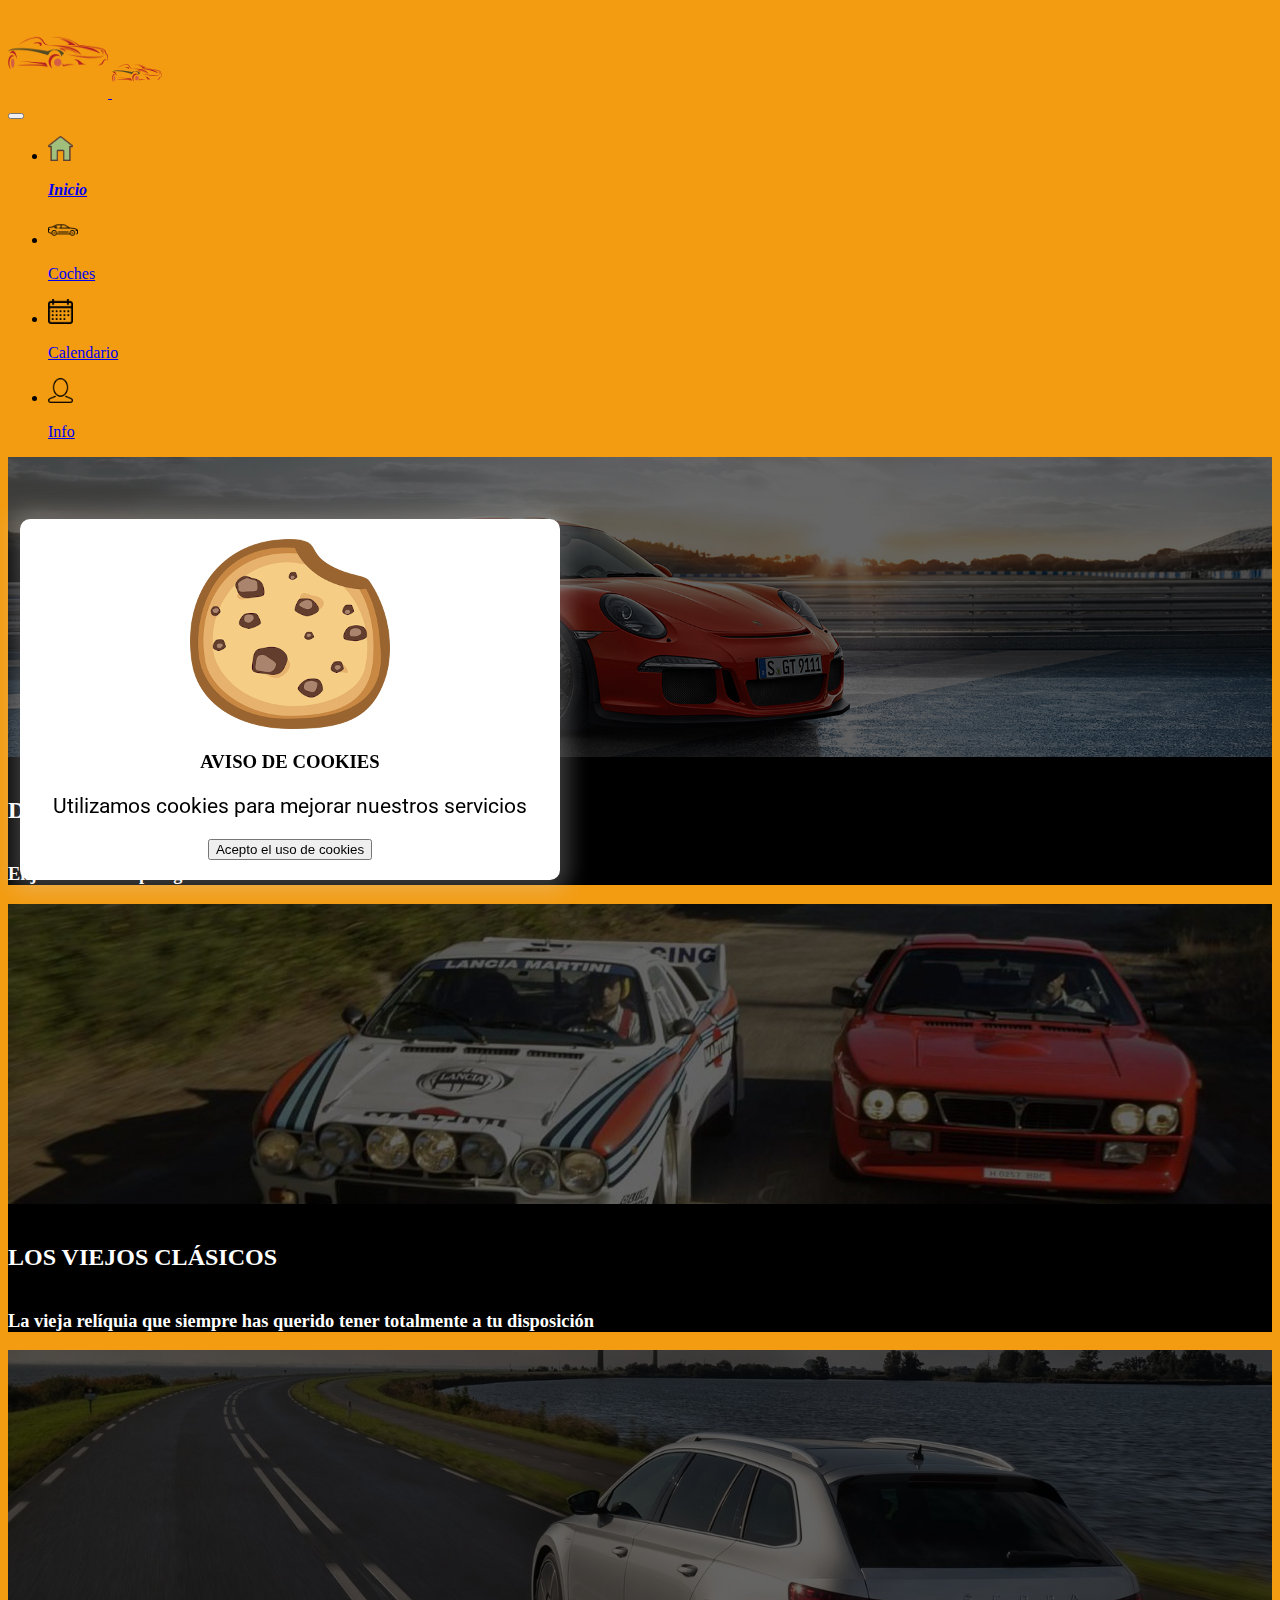
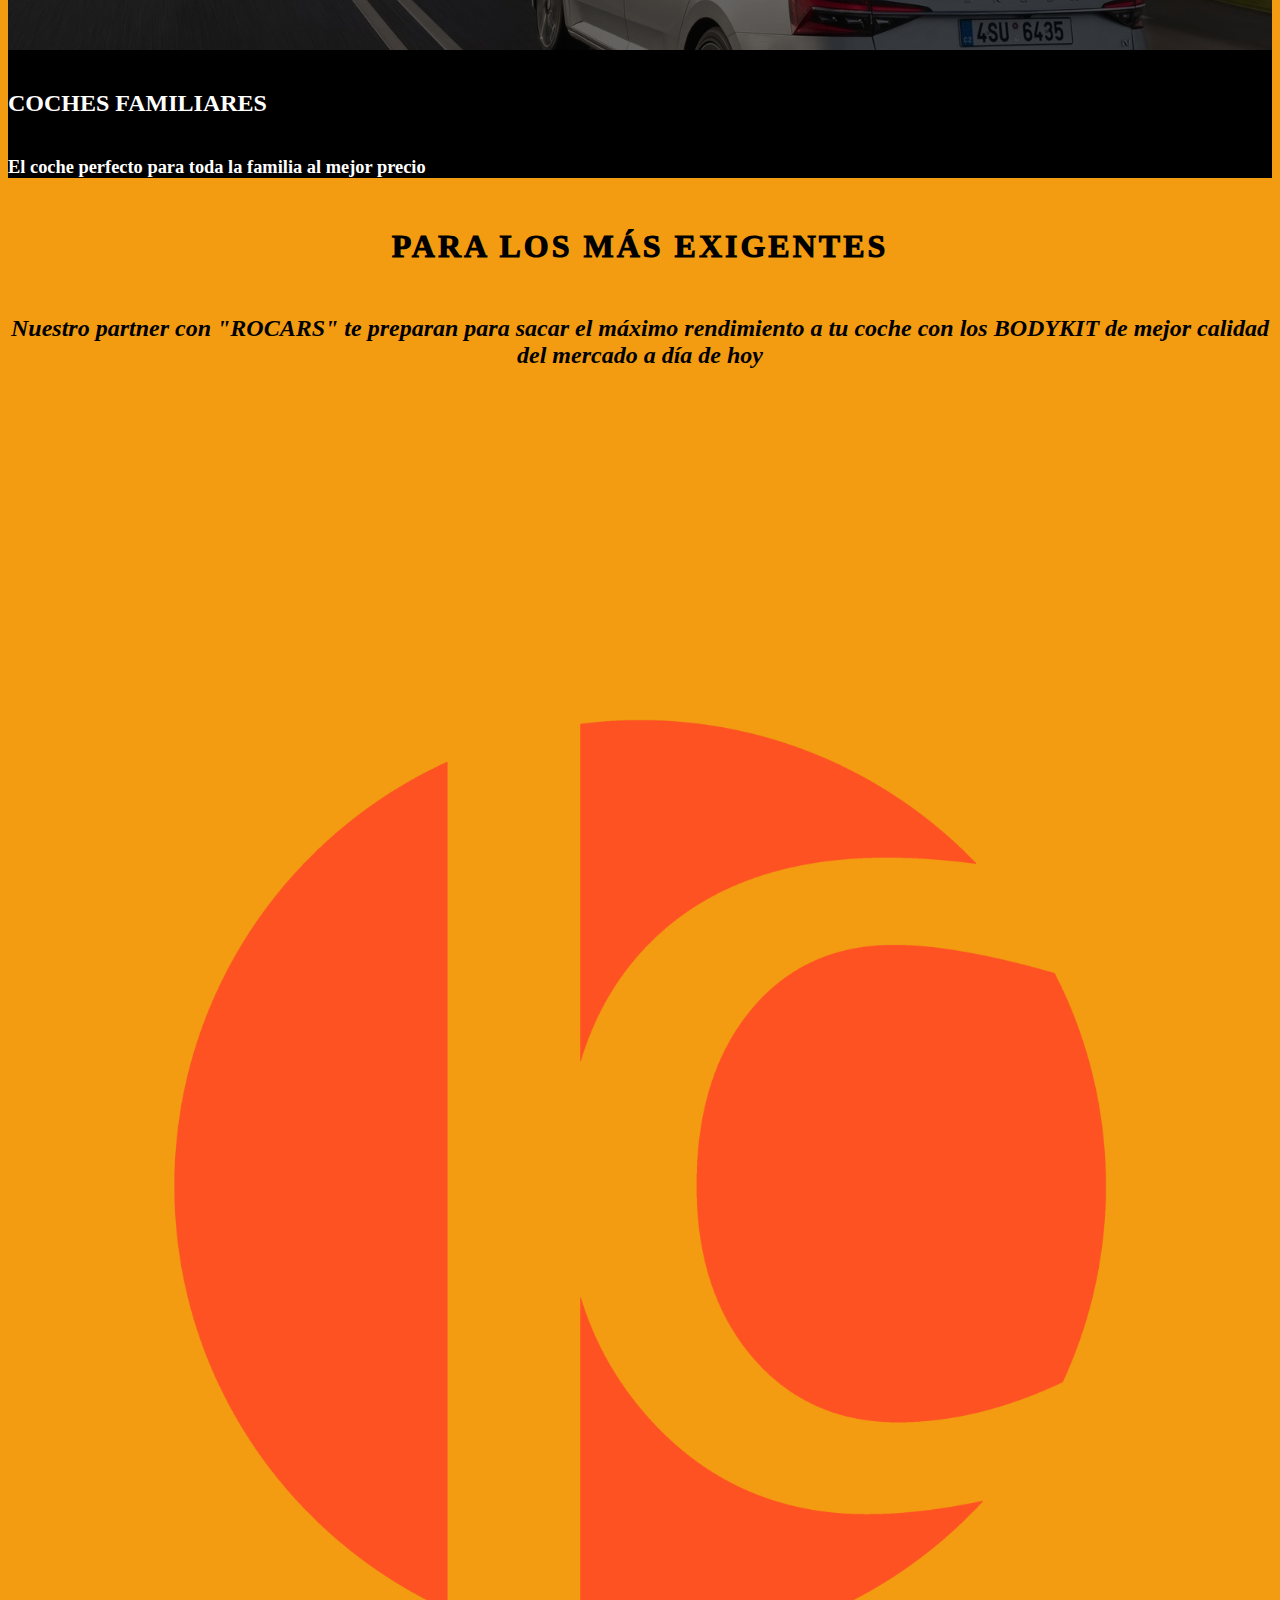
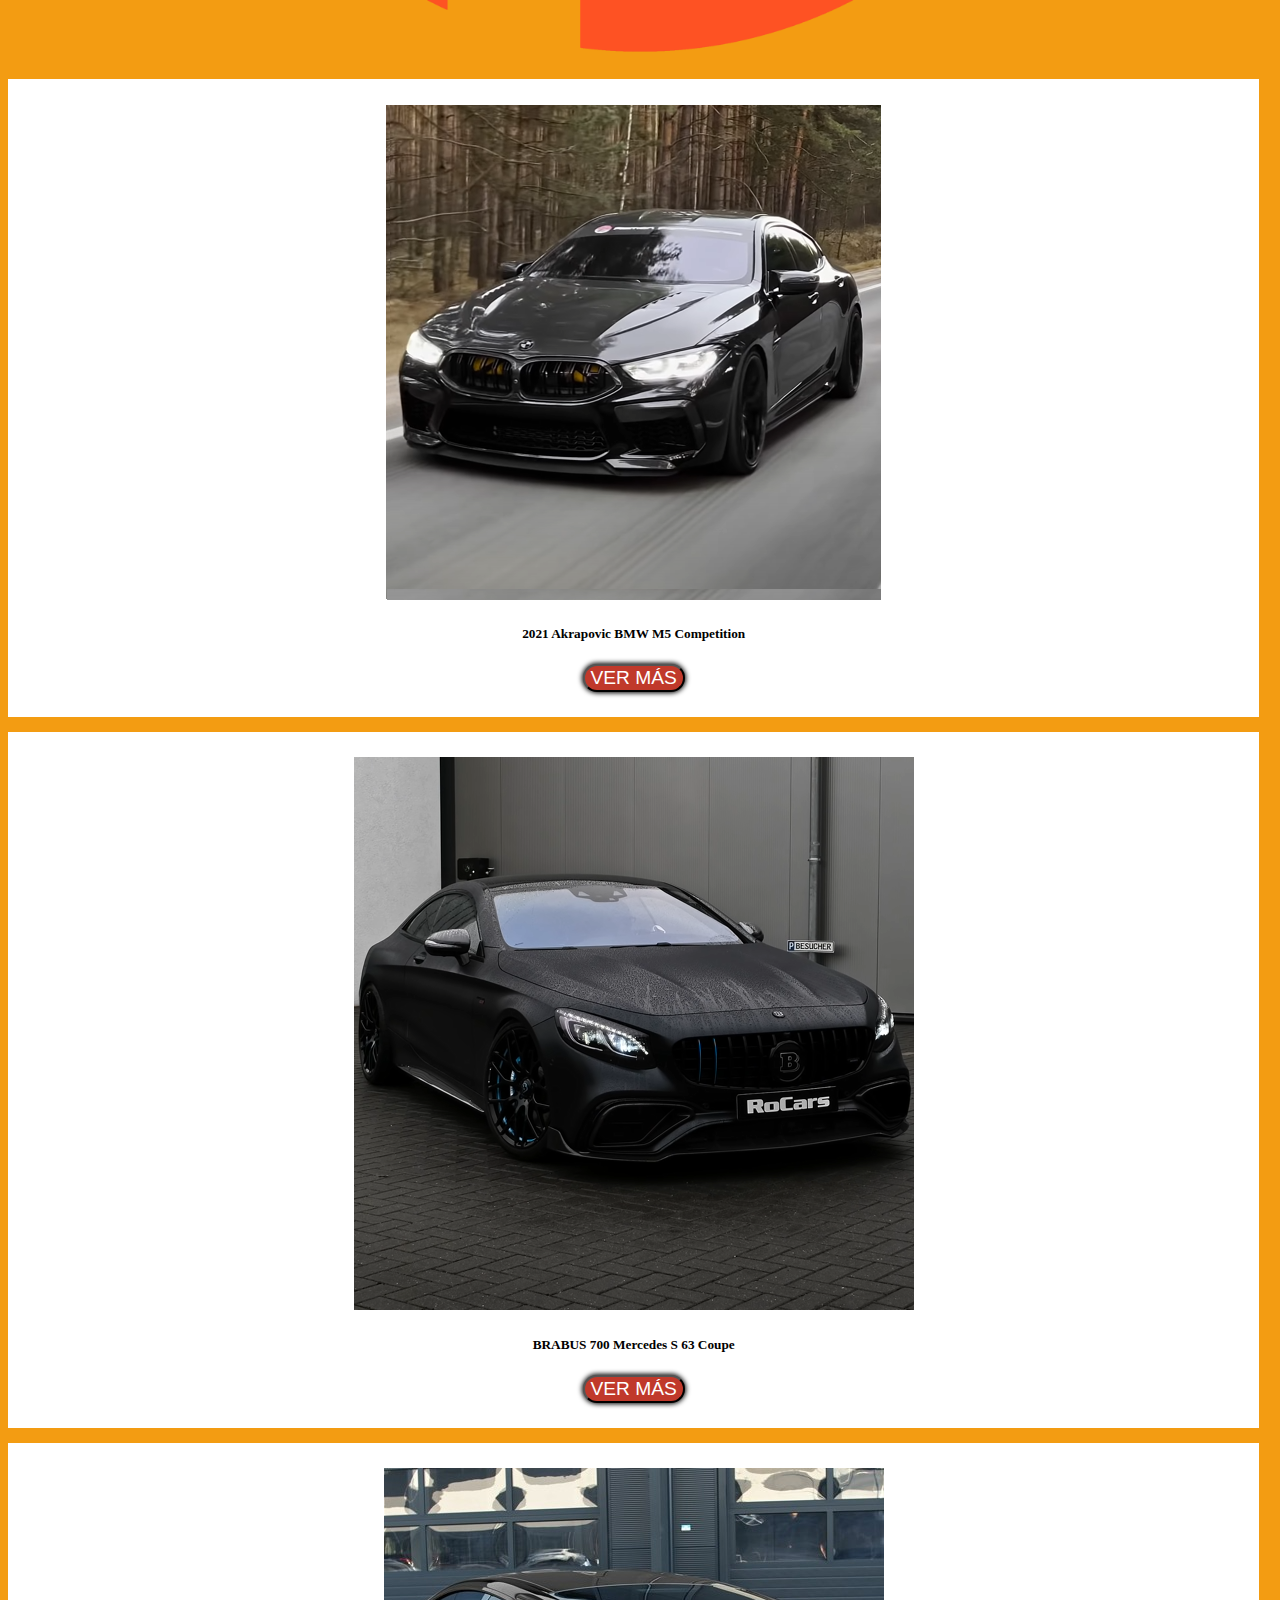
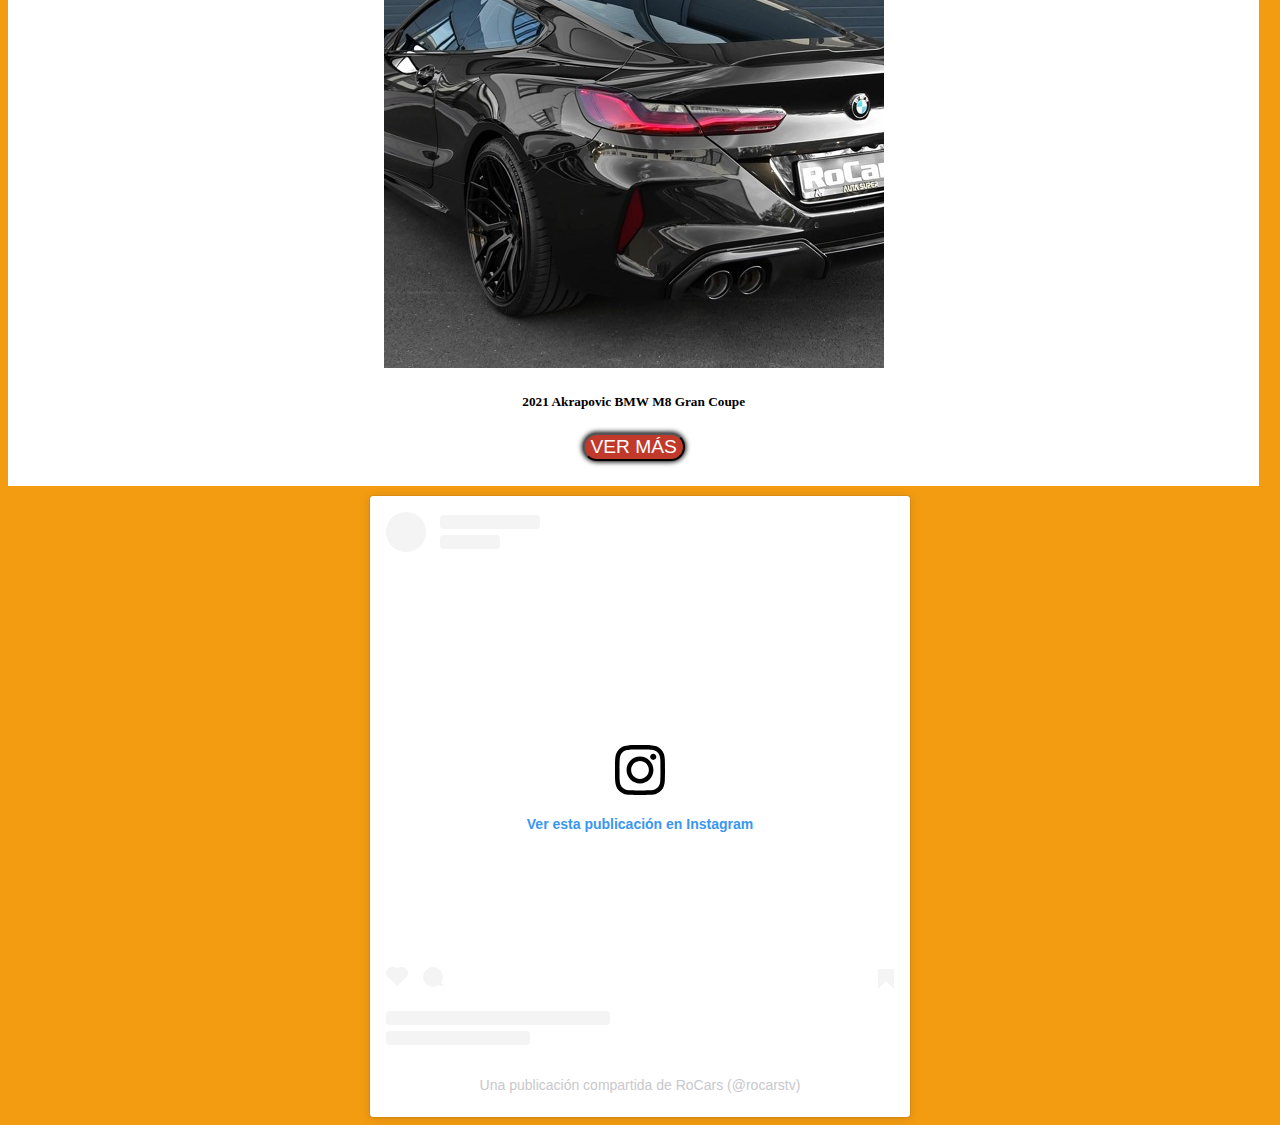
<file: index.html>
<!doctype html>
<html lang="en">

<head>
  <!-- Required meta tags -->
  <meta charset="utf-8">
  <meta name="viewport" content="width=device-width, initial-scale=1">
  <link rel="icon" href="IMG/cabecera.png">
  <!-- Google fonts -->
  <link rel="preconnect" href="https://fonts.googleapis.com">
  <link rel="preconnect" href="https://fonts.gstatic.com" crossorigin>
  <link href="https://fonts.googleapis.com/css2?family=Roboto&display=swap" rel="stylesheet">
  <!-- Animaciones -->
  <link rel="stylesheet" href="https://cdnjs.cloudflare.com/ajax/libs/animate.css/4.1.1/animate.min.css" />
  <!-- Bootstrap CSS -->
  <link href="https://cdn.jsdelivr.net/npm/bootstrap@5.0.2/dist/css/bootstrap.min.css" rel="stylesheet" integrity="sha384-EVSTQN3/azprG1Anm3QDgpJLIm9Nao0Yz1ztcQTwFspd3yD65VohhpuuCOmLASjC" crossorigin="anonymous">
  <link rel="stylesheet" href="CSS/css.css">
  <title>AutoCar</title>
</head>

<body>
  <nav class="navbar sticky-top navbar-expand-lg navbar-light bg-light shadow">
    <div class="container-fluid">
      <div class="d-flex flex-grow-1">
        <span class="w-100 d-lg-none d-block"></span>
        <a class="navbar-brand d-none d-lg-inline-block" href="index.html">
          <img src="IMG/logo.png" alt="LOGO" width="100px" height="90px">
        </a>
        <a class="navbar-brand-two mx-auto d-lg-none d-inline-block" href="#">
          <img src="IMG/logo.png" alt="LOGO" width="50px" height="50px">
        </a>
        <div class="w-100 text-right">
          <button class="navbar-toggler" type="button" data-bs-toggle="collapse" data-bs-target="#myNavbar">
            <span class="navbar-toggler-icon"></span>
          </button>
        </div>
      </div>
      <div class="collapse navbar-collapse flex-grow-1 text-right" id="myNavbar">
        <ul class="navbar-nav ms-auto flex-nowrap">
          <li class="nav-item" id="select">
            <a href="index.html" class="nav-link m-2 menu-item nav-active">
              <div class="container">
                <div class="row">
                  <div class="col-6 text-right" id="menu">
                    <img src="IMG/home1.png" alt="HOME" width="25px" height="25px">
                  </div>
                  <div class="col-6">
                    <p>Inicio</p>
                  </div>
                </div>
              </div>
            </a>
          </li>
          <li class="nav-item">
            <a href="coches.html" class="nav-link m-2 menu-item nav-active">
              <div class="container">
                <div class="row">
                  <div class="col-6 text-right" id="menu">
                    <img src="IMG/sedan.png" alt="HOME" width="30px" height="30px">
                  </div>
                  <div class="col-6">
                    <p>Coches</p>
                  </div>
                </div>
              </div>
            </a>
          </li>
          <li class="nav-item">
            <a href="calendario.html" class="nav-link m-2 menu-item nav-active">
              <div class="container">
                <div class="row">
                  <div class="col-6 text-right" id="menu">
                    <img src="IMG/calendar.png" alt="HOME" width="25px" height="25px">
                  </div>
                  <div class="col-6">
                    <p>Calendario</p>
                  </div>
                </div>
              </div>
            </a>
          </li>
          <li class="nav-item">
            <a href="info.html" class="nav-link m-2 menu-item nav-active">
              <div class="container">
                <div class="row">
                  <div class="col-6 text-right" id="menu">
                    <img src="IMG/usuario.png" alt="HOME" width="25px" height="25px">
                  </div>
                  <div class="col-6">
                    <p>Info</p>
                  </div>
                </div>
              </div>
            </a>
          </li>
        </ul>
      </div>
    </div>
  </nav>
  <!--carousel-->
  <div id="carouselExampleIndicators" class="carousel" data-ride="carousel" data-interval="8000">
    <div class="carousel-inner">
      <div class="carousel-item animate__animated animate__slideInRight active" style="background-color:black">
        <div class="img_carousel" style="background-image: url(IMG/coche.jpg);">
        </div>
        <div class="carousel-caption d-block carousel_text">
          <h5 class="animate__animated animate__bounceInDown">DEPORTIVOS</h5>
          <p class="animate__animated animate__fadeInUpBig">Elija entre la amplia gama el coche de tus sueños</p>
        </div>
      </div>
      <div class="carousel-item animate__animated animate__slideInRight" style="background-color:black">
        <div class="img_carousel" style="background-image: url(IMG/coches.jpg)">
        </div>
        <div class="carousel-caption d-block carousel_text">
          <h5 class="animate__animated animate__bounceInDown">LOS VIEJOS CLÁSICOS</h5>
          <p class="animate__animated animate__fadeInUpBig">La vieja relíquia que siempre has querido tener totalmente a tu disposición</p>
        </div>
      </div>
      <div class="carousel-item  animate__animated animate__slideInRight" style="background-color:black">
        <div class="img_carousel" style="background-image: url(IMG/coche2.jpg);background-position: center right;">
        </div>
        <div class="carousel-caption d-block carousel_text">
          <h5 class="animate__animated animate__bounceInDown">COCHES FAMILIARES</h5>
          <p class="animate__animated animate__fadeInUpBig">El coche perfecto para toda la familia al mejor precio</p>
        </div>
      </div>
    </div>
    <a class="carousel-control-prev" href="#carouselExampleIndicators" role="button" data-slide="prev">
      <span class="carousel-control-prev-icon" aria-hidden="true"></span>
      <span class="sr-only"></span>
    </a>
    <a class="carousel-control-next" href="#carouselExampleIndicators" role="button" data-slide="next">
      <span class="sr-only"></span>
      <span class="carousel-control-next-icon" aria-hidden="true"></span>
    </a>
  </div>
  <!--rocars-->
  <div class="container" style="margin-top: 2%">
    <div class="row align-items-center">
      <div class="col-12 main animate__animated animate__fadeInDownBig" align="center">
        <h1>PARA LOS MÁS EXIGENTES</h1>
      </div>
      <div class="col-12 main animate__animated animate__fadeInUpBig" align="center">
        <p id="select">Nuestro partner con "ROCARS" te preparan para sacar el máximo rendimiento a tu coche
          con los BODYKIT de mejor calidad del mercado a día de hoy</p>

      </div>
      <div class="col-6" align="center">
        <iframe width="100%" height="315" src="https://www.youtube.com/embed/G6Cgj4PWA-o?autoplay=1&mute=1" title="YouTube video player" frameborder="0" allow="accelerometer; autoplay; clipboard-write; encrypted-media; gyroscope; picture-in-picture"
          allowfullscreen></iframe>
      </div>
      <div class="col-6 rocars animate__animated animate__rotateIn" align="center">
        <img class="img-fluid" src="IMG/rocars.png" alt="logo rocars" width="75%" height="75%">
      </div>
      <div class="col-12 col-md-1">
        <!--Esto es un elemento invisible para poder cuadrar las fotos-->
      </div>
      <div class="col-12 col-md-3 fotorocar" align="center">
        <img class="img-fluid" src="IMG/rocars1.png" alt="coche1 rocars">
        <h5>2021 Akrapovic BMW M5 Competition</h5>
        <div class="vermas">
          <a href="https://www.youtube.com/watch?v=_9Z1OQKy9q0"><button type="button" name="button">VER MÁS</button></a>
        </div>
      </div>
      <div class="col-12 col-md-3 fotorocar" align="center">
        <img class="img-fluid" src="IMG/rocars2.png" alt="coche2 rocars">
        <h5>BRABUS 700 Mercedes S 63 Coupe</h5>
        <div class="vermas">
          <a href="https://www.youtube.com/watch?v=wXEIGCQ4PmY&t=24s"><button type="button" name="button">VER MÁS</button></a>
        </div>
      </div>
      <div class="col-12 col-md-3 fotorocar" align="center">
        <img class="img-fluid" src="IMG/rocars3.jpg" alt="coche3 rocars">
        <h5>2021 Akrapovic BMW M8 Gran Coupe</h5>
        <div class="vermas">
          <a href="https://www.youtube.com/watch?v=K9W0MtwrK98"><button type="button" name="button">VER MÁS</button></a>
        </div>
      </div>
      <div class="col-12 col-md-3">
        <a href="https://www.youtube.com/channel/UCPOhQupz3MwGSIBG0OqVnAg">
        </a>
      </div>
      <div class="col-12" align="center">
        <!--Instagram-->
        <blockquote class="instagram-media" data-instgrm-captioned data-instgrm-permalink="https://www.instagram.com/p/CWyMZh9qLQD/?utm_source=ig_embed&amp;utm_campaign=loading" data-instgrm-version="14"
          style=" background:#FFF; border:0; border-radius:3px; box-shadow:0 0 1px 0 rgba(0,0,0,0.5),0 1px 10px 0 rgba(0,0,0,0.15); margin: 1px; max-width:540px; min-width:326px; padding:0; width:99.375%; width:-webkit-calc(100% - 2px); width:calc(100% - 2px);">
          <div style="padding:16px;"> <a href="https://www.instagram.com/p/CWyMZh9qLQD/?utm_source=ig_embed&amp;utm_campaign=loading" style=" background:#FFFFFF; line-height:0; padding:0 0; text-align:center; text-decoration:none; width:100%;"
              target="_blank">
              <div style=" display: flex; flex-direction: row; align-items: center;">
                <div style="background-color: #F4F4F4; border-radius: 50%; flex-grow: 0; height: 40px; margin-right: 14px; width: 40px;"></div>
                <div style="display: flex; flex-direction: column; flex-grow: 1; justify-content: center;">
                  <div style=" background-color: #F4F4F4; border-radius: 4px; flex-grow: 0; height: 14px; margin-bottom: 6px; width: 100px;"></div>
                  <div style=" background-color: #F4F4F4; border-radius: 4px; flex-grow: 0; height: 14px; width: 60px;"></div>
                </div>
              </div>
              <div style="padding: 19% 0;"></div>
              <div style="display:block; height:50px; margin:0 auto 12px; width:50px;"><svg width="50px" height="50px" viewBox="0 0 60 60" version="1.1" xmlns="https://www.w3.org/2000/svg" xmlns:xlink="https://www.w3.org/1999/xlink">
                  <g stroke="none" stroke-width="1" fill="none" fill-rule="evenodd">
                    <g transform="translate(-511.000000, -20.000000)" fill="#000000">
                      <g>
                        <path
                          d="M556.869,30.41 C554.814,30.41 553.148,32.076 553.148,34.131 C553.148,36.186 554.814,37.852 556.869,37.852 C558.924,37.852 560.59,36.186 560.59,34.131 C560.59,32.076 558.924,30.41 556.869,30.41 M541,60.657 C535.114,60.657 530.342,55.887 530.342,50 C530.342,44.114 535.114,39.342 541,39.342 C546.887,39.342 551.658,44.114 551.658,50 C551.658,55.887 546.887,60.657 541,60.657 M541,33.886 C532.1,33.886 524.886,41.1 524.886,50 C524.886,58.899 532.1,66.113 541,66.113 C549.9,66.113 557.115,58.899 557.115,50 C557.115,41.1 549.9,33.886 541,33.886 M565.378,62.101 C565.244,65.022 564.756,66.606 564.346,67.663 C563.803,69.06 563.154,70.057 562.106,71.106 C561.058,72.155 560.06,72.803 558.662,73.347 C557.607,73.757 556.021,74.244 553.102,74.378 C549.944,74.521 548.997,74.552 541,74.552 C533.003,74.552 532.056,74.521 528.898,74.378 C525.979,74.244 524.393,73.757 523.338,73.347 C521.94,72.803 520.942,72.155 519.894,71.106 C518.846,70.057 518.197,69.06 517.654,67.663 C517.244,66.606 516.755,65.022 516.623,62.101 C516.479,58.943 516.448,57.996 516.448,50 C516.448,42.003 516.479,41.056 516.623,37.899 C516.755,34.978 517.244,33.391 517.654,32.338 C518.197,30.938 518.846,29.942 519.894,28.894 C520.942,27.846 521.94,27.196 523.338,26.654 C524.393,26.244 525.979,25.756 528.898,25.623 C532.057,25.479 533.004,25.448 541,25.448 C548.997,25.448 549.943,25.479 553.102,25.623 C556.021,25.756 557.607,26.244 558.662,26.654 C560.06,27.196 561.058,27.846 562.106,28.894 C563.154,29.942 563.803,30.938 564.346,32.338 C564.756,33.391 565.244,34.978 565.378,37.899 C565.522,41.056 565.552,42.003 565.552,50 C565.552,57.996 565.522,58.943 565.378,62.101 M570.82,37.631 C570.674,34.438 570.167,32.258 569.425,30.349 C568.659,28.377 567.633,26.702 565.965,25.035 C564.297,23.368 562.623,22.342 560.652,21.575 C558.743,20.834 556.562,20.326 553.369,20.18 C550.169,20.033 549.148,20 541,20 C532.853,20 531.831,20.033 528.631,20.18 C525.438,20.326 523.257,20.834 521.349,21.575 C519.376,22.342 517.703,23.368 516.035,25.035 C514.368,26.702 513.342,28.377 512.574,30.349 C511.834,32.258 511.326,34.438 511.181,37.631 C511.035,40.831 511,41.851 511,50 C511,58.147 511.035,59.17 511.181,62.369 C511.326,65.562 511.834,67.743 512.574,69.651 C513.342,71.625 514.368,73.296 516.035,74.965 C517.703,76.634 519.376,77.658 521.349,78.425 C523.257,79.167 525.438,79.673 528.631,79.82 C531.831,79.965 532.853,80.001 541,80.001 C549.148,80.001 550.169,79.965 553.369,79.82 C556.562,79.673 558.743,79.167 560.652,78.425 C562.623,77.658 564.297,76.634 565.965,74.965 C567.633,73.296 568.659,71.625 569.425,69.651 C570.167,67.743 570.674,65.562 570.82,62.369 C570.966,59.17 571,58.147 571,50 C571,41.851 570.966,40.831 570.82,37.631">
                        </path>
                      </g>
                    </g>
                  </g>
                </svg></div>
              <div style="padding-top: 8px;">
                <div style=" color:#3897f0; font-family:Arial,sans-serif; font-size:14px; font-style:normal; font-weight:550; line-height:18px;">Ver esta publicación en Instagram</div>
              </div>
              <div style="padding: 12.5% 0;"></div>
              <div style="display: flex; flex-direction: row; margin-bottom: 14px; align-items: center;">
                <div>
                  <div style="background-color: #F4F4F4; border-radius: 50%; height: 12.5px; width: 12.5px; transform: translateX(0px) translateY(7px);"></div>
                  <div style="background-color: #F4F4F4; height: 12.5px; transform: rotate(-45deg) translateX(3px) translateY(1px); width: 12.5px; flex-grow: 0; margin-right: 14px; margin-left: 2px;"></div>
                  <div style="background-color: #F4F4F4; border-radius: 50%; height: 12.5px; width: 12.5px; transform: translateX(9px) translateY(-18px);"></div>
                </div>
                <div style="margin-left: 8px;">
                  <div style=" background-color: #F4F4F4; border-radius: 50%; flex-grow: 0; height: 20px; width: 20px;"></div>
                  <div style=" width: 0; height: 0; border-top: 2px solid transparent; border-left: 6px solid #f4f4f4; border-bottom: 2px solid transparent; transform: translateX(16px) translateY(-4px) rotate(30deg)"></div>
                </div>
                <div style="margin-left: auto;">
                  <div style=" width: 0px; border-top: 8px solid #F4F4F4; border-right: 8px solid transparent; transform: translateY(16px);"></div>
                  <div style=" background-color: #F4F4F4; flex-grow: 0; height: 12px; width: 16px; transform: translateY(-4px);"></div>
                  <div style=" width: 0; height: 0; border-top: 8px solid #F4F4F4; border-left: 8px solid transparent; transform: translateY(-4px) translateX(8px);"></div>
                </div>
              </div>
              <div style="display: flex; flex-direction: column; flex-grow: 1; justify-content: center; margin-bottom: 24px;">
                <div style=" background-color: #F4F4F4; border-radius: 4px; flex-grow: 0; height: 14px; margin-bottom: 6px; width: 224px;"></div>
                <div style=" background-color: #F4F4F4; border-radius: 4px; flex-grow: 0; height: 14px; width: 144px;"></div>
              </div>
            </a>
            <p style=" color:#c9c8cd; font-family:Arial,sans-serif; font-size:14px; line-height:17px; margin-bottom:0; margin-top:8px; overflow:hidden; padding:8px 0 7px; text-align:center; text-overflow:ellipsis; white-space:nowrap;"><a
                href="https://www.instagram.com/p/CWyMZh9qLQD/?utm_source=ig_embed&amp;utm_campaign=loading"
                style=" color:#c9c8cd; font-family:Arial,sans-serif; font-size:14px; font-style:normal; font-weight:normal; line-height:17px; text-decoration:none;" target="_blank">Una publicación compartida de RoCars (@rocarstv)</a></p>
          </div>
        </blockquote>
        <script async src="//www.instagram.com/embed.js"></script>
      </div>
    </div>
  </div>
  <!--Cookies-->

  <div class="cookies" id="avisocookies" align="center">
    <img class="img-fluid" src="IMG/cookies.png" alt="cookies">
    <h3>AVISO DE COOKIES</h3>
    <p>Utilizamos cookies para mejorar nuestros servicios</p>
    <button class="btn btn-danger" id="btn_cookies">Acepto el uso de cookies</button>
  </div>


  <script src="https://cdn.jsdelivr.net/npm/bootstrap@5.0.2/dist/js/bootstrap.bundle.min.js" integrity="sha384-MrcW6ZMFYlzcLA8Nl+NtUVF0sA7MsXsP1UyJoMp4YLEuNSfAP+JcXn/tWtIaxVXM" crossorigin="anonymous"></script>
  <script src="https://code.jquery.com/jquery-3.2.1.slim.min.js" integrity="sha384-KJ3o2DKtIkvYIK3UENzmM7KCkRr/rE9/Qpg6aAZGJwFDMVNA/GpGFF93hXpG5KkN" crossorigin="anonymous"></script>
  <script src="https://cdnjs.cloudflare.com/ajax/libs/popper.js/1.12.9/umd/popper.min.js" integrity="sha384-ApNbgh9B+Y1QKtv3Rn7W3mgPxhU9K/ScQsAP7hUibX39j7fakFPskvXusvfa0b4Q" crossorigin="anonymous"></script>
  <script src="https://maxcdn.bootstrapcdn.com/bootstrap/4.0.0/js/bootstrap.min.js" integrity="sha384-JZR6Spejh4U02d8jOt6vLEHfe/JQGiRRSQQxSfFWpi1MquVdAyjUar5+76PVCmYl" crossorigin="anonymous"></script>
  <script type="text/javascript" src="JS/js.js"></script>
</body>

</html>
</file>
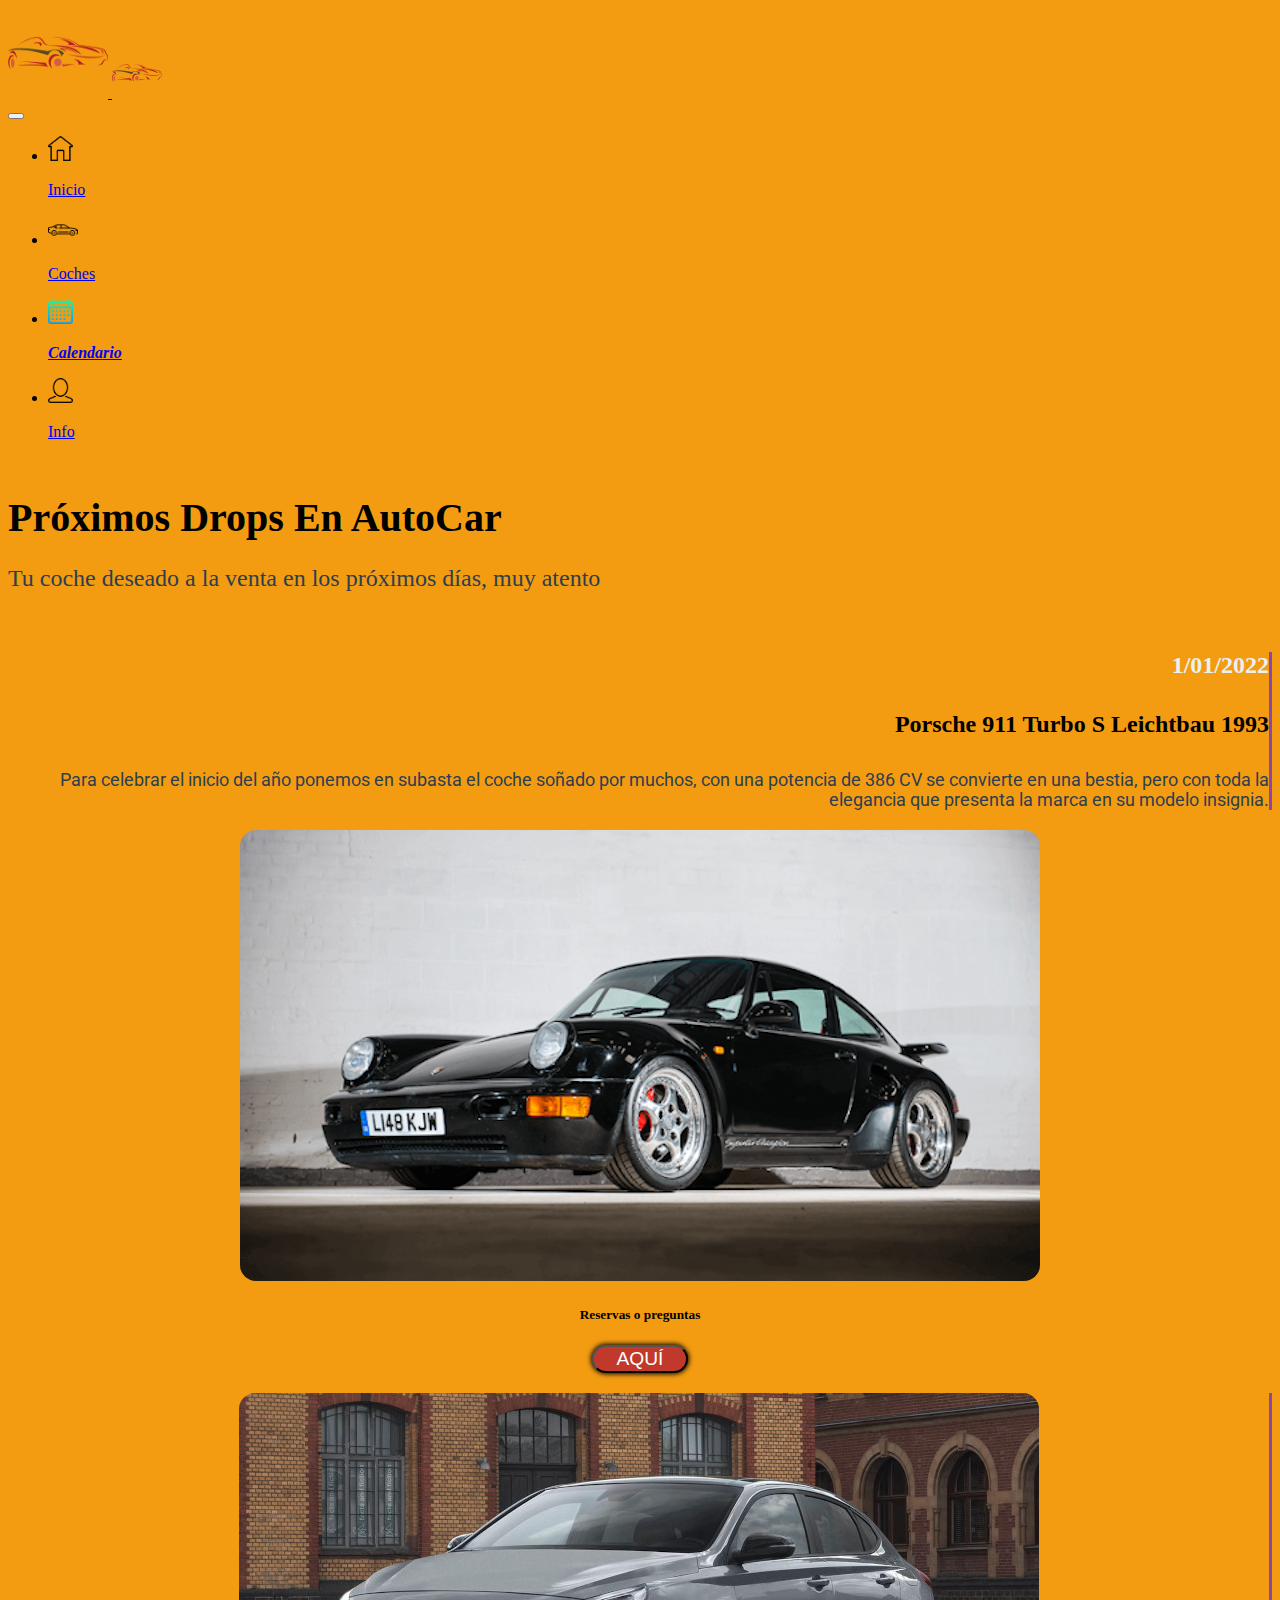
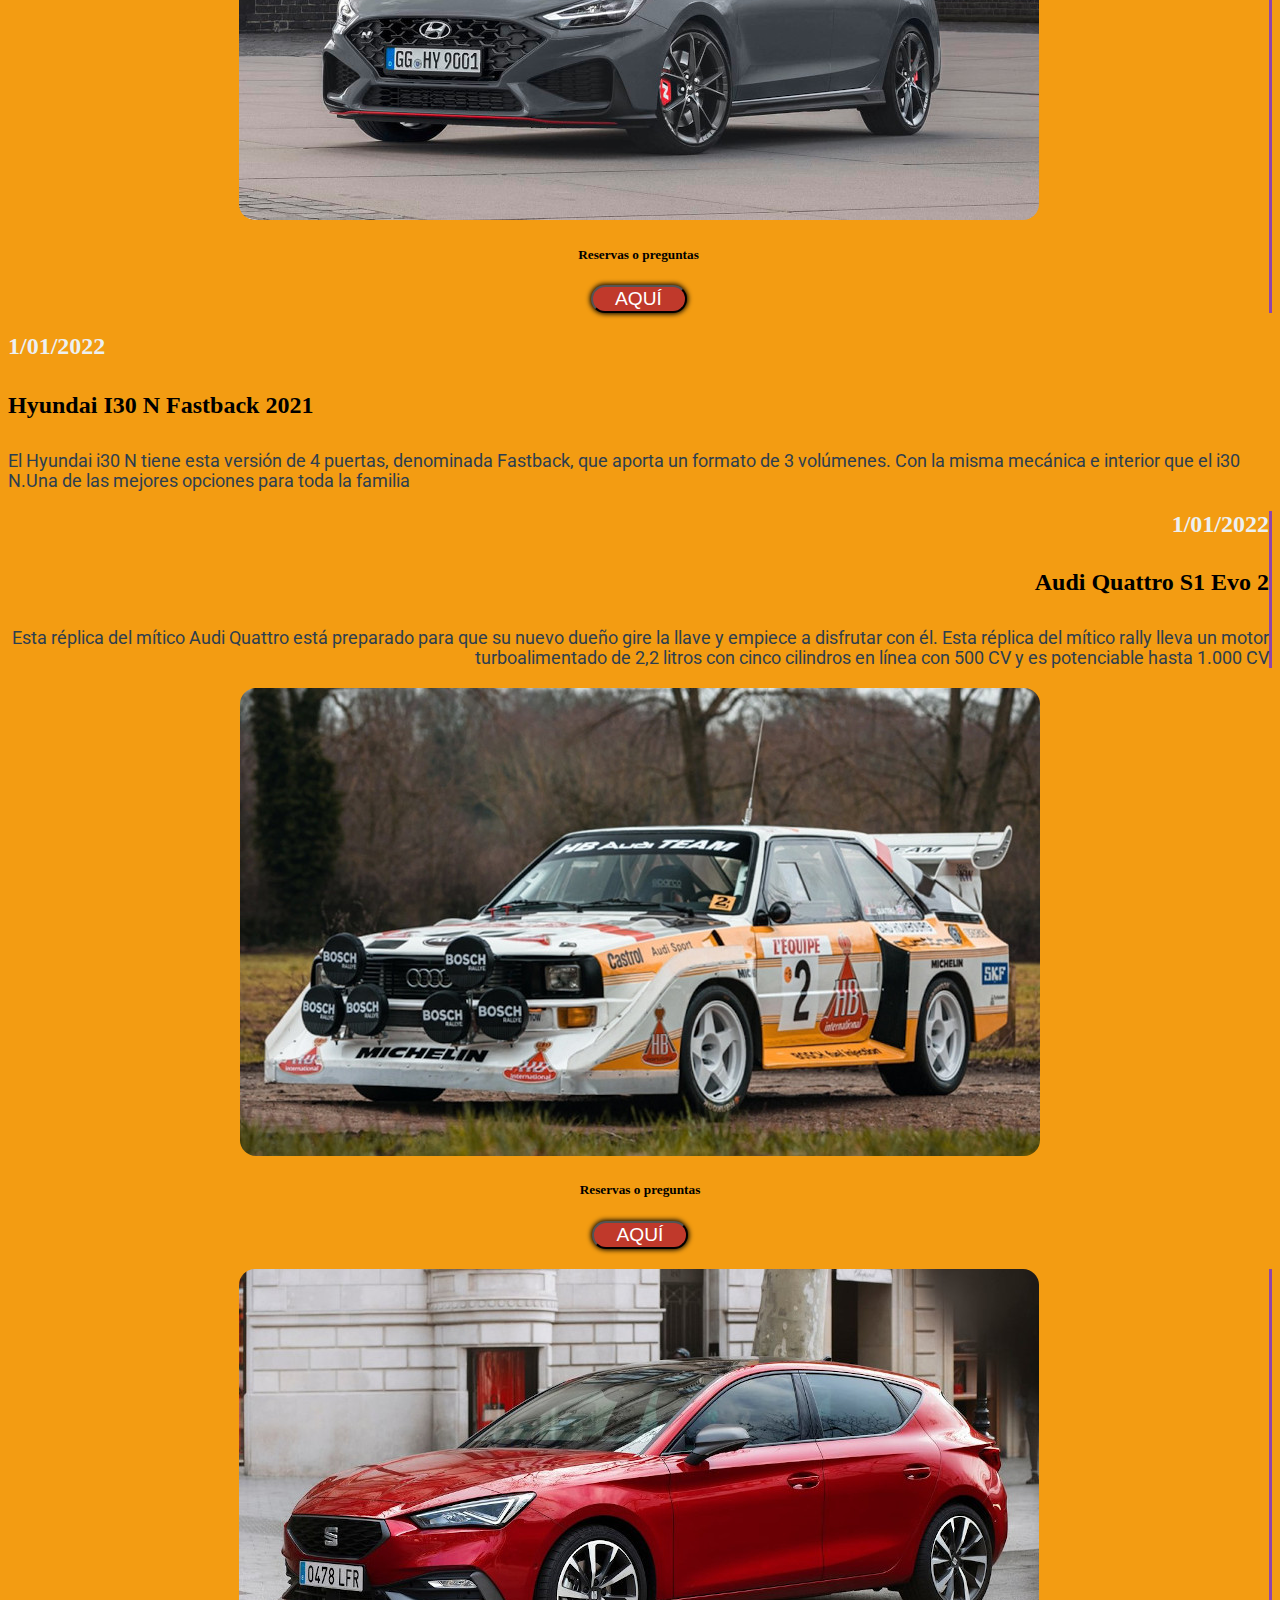
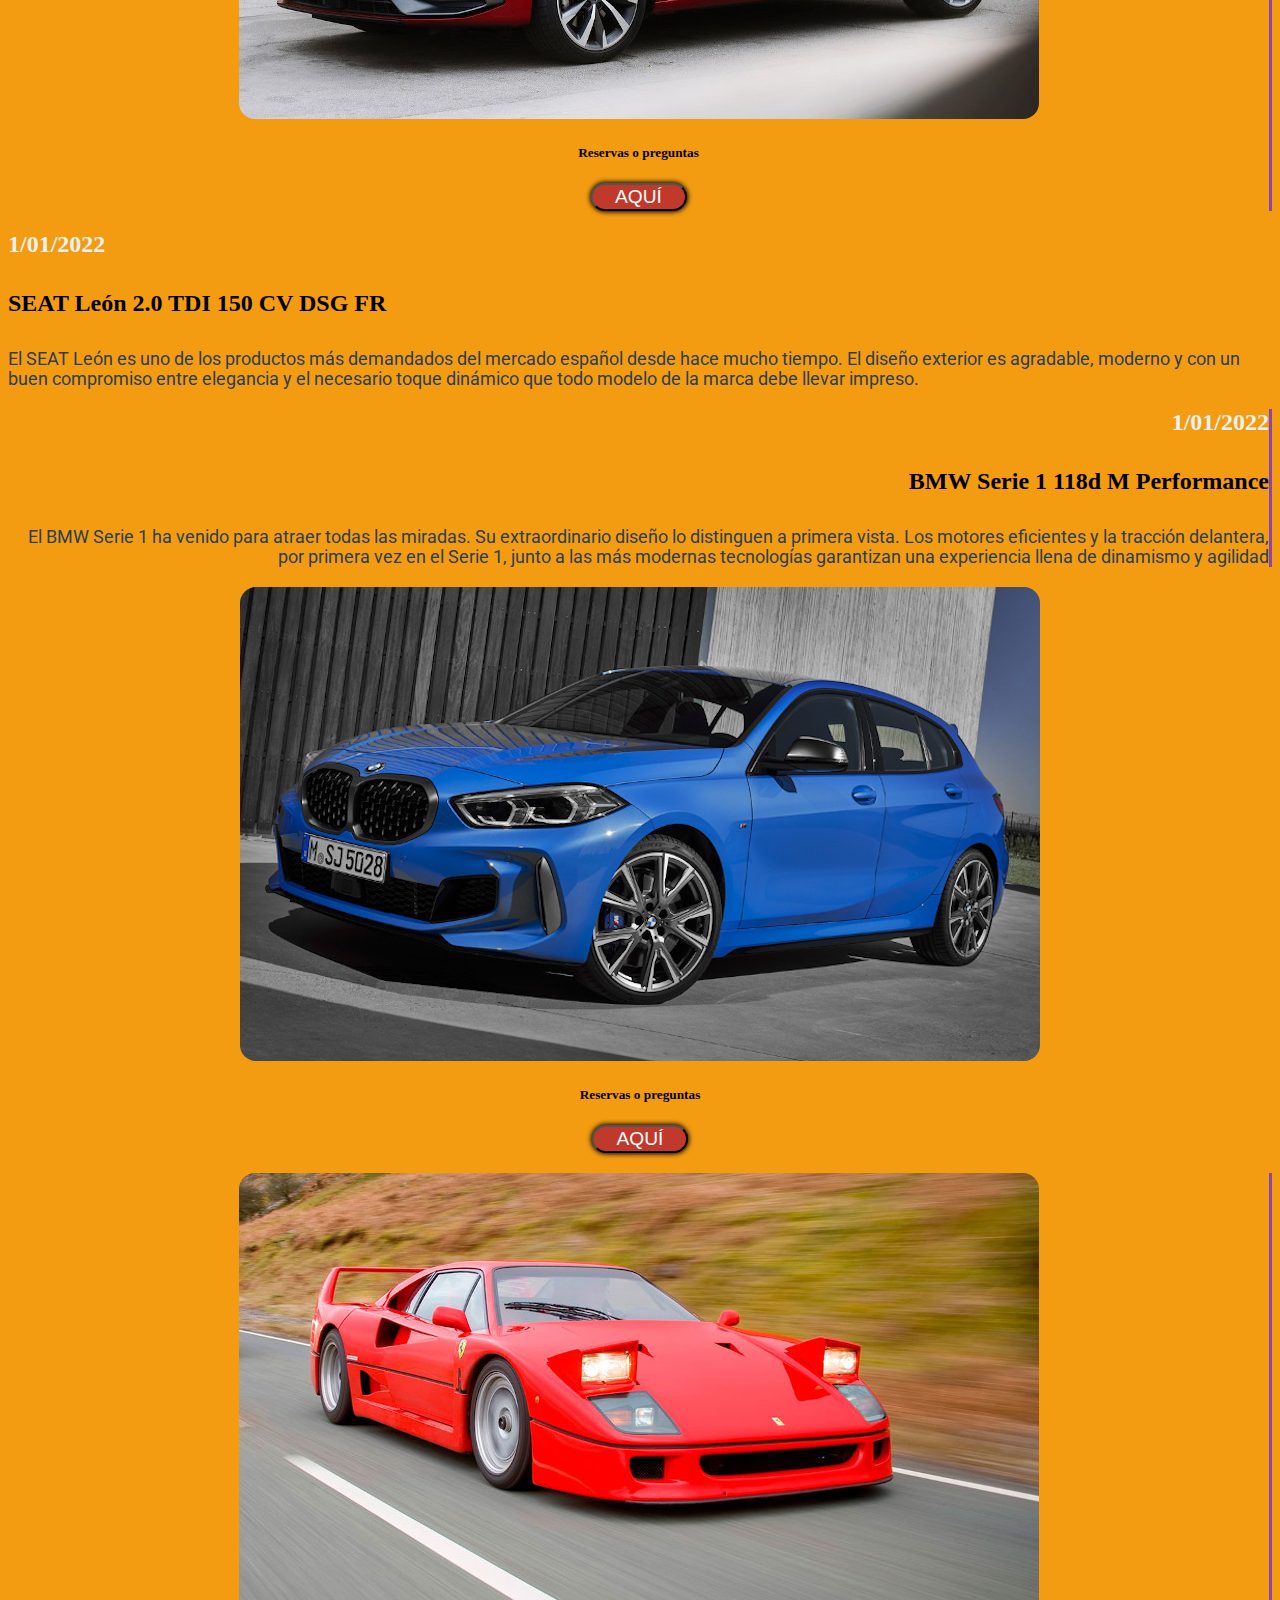
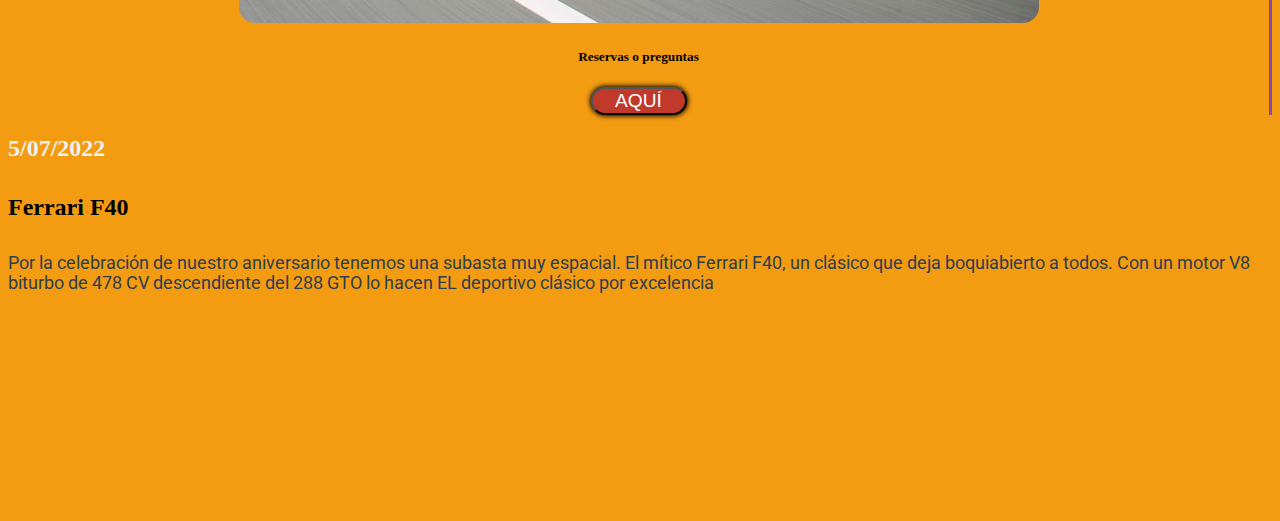
<file: calendario.html>
<!doctype html>
<html lang="en">

<head>
  <!-- Required meta tags -->
  <meta charset="utf-8">
  <meta name="viewport" content="width=device-width, initial-scale=1">
  <link rel="icon" href="IMG/cabecera.png">
  <!--Google fonts-->
  <link rel="preconnect" href="https://fonts.googleapis.com">
  <link rel="preconnect" href="https://fonts.gstatic.com" crossorigin>
  <link href="https://fonts.googleapis.com/css2?family=Roboto:wght@300&display=swap" rel="stylesheet">
  <!-- Animaciones -->
  <link rel="stylesheet" href="https://cdnjs.cloudflare.com/ajax/libs/animate.css/4.1.1/animate.min.css" />
  <!-- Bootstrap CSS -->
  <link href="https://cdn.jsdelivr.net/npm/bootstrap@5.0.2/dist/css/bootstrap.min.css" rel="stylesheet" integrity="sha384-EVSTQN3/azprG1Anm3QDgpJLIm9Nao0Yz1ztcQTwFspd3yD65VohhpuuCOmLASjC" crossorigin="anonymous">
  <link rel="stylesheet" href="CSS/css.css">
  <title>AutoCar</title>
</head>

<body>
  <nav class="navbar sticky-top navbar-expand-lg navbar-light bg-light shadow">
    <div class="container-fluid">
      <div class="d-flex flex-grow-1">
        <span class="w-100 d-lg-none d-block"></span>
        <a class="navbar-brand d-none d-lg-inline-block" href="index.html">
          <img src="IMG/logo.png" alt="LOGO" width="100px" height="90px">
        </a>
        <a class="navbar-brand-two mx-auto d-lg-none d-inline-block" href="#">
          <img src="IMG/logo.png" alt="LOGO" width="50px" height="50px">
        </a>
        <div class="w-100 text-right">
          <button class="navbar-toggler" type="button" data-bs-toggle="collapse" data-bs-target="#myNavbar">
            <span class="navbar-toggler-icon"></span>
          </button>
        </div>
      </div>
      <div class="collapse navbar-collapse flex-grow-1 text-right" id="myNavbar">
        <ul class="navbar-nav ms-auto flex-nowrap">
          <li class="nav-item">
            <a href="index.html" class="nav-link m-2 menu-item nav-active">
              <div class="container">
                <div class="row">
                  <div class="col-6 text-right" id="menu">
                    <img src="IMG/home.png" alt="HOME" width="25px" height="25px">
                  </div>
                  <div class="col-6">
                    <p>Inicio</p>
                  </div>
                </div>
              </div>
            </a>
          </li>
          <li class="nav-item">
            <a href="coches.html" class="nav-link m-2 menu-item nav-active">
              <div class="container">
                <div class="row">
                  <div class="col-6 text-right" id="menu">
                    <img src="IMG/sedan.png" alt="HOME" width="30px" height="30px">
                  </div>
                  <div class="col-6">
                    <p>Coches</p>
                  </div>
                </div>
              </div>
            </a>
          </li>
          <li class="nav-item" id="select">
            <a href="calendario.html" class="nav-link m-2 menu-item nav-active">
              <div class="container">
                <div class="row">
                  <div class="col-6 text-right" id="menu">
                    <img src="IMG/calendar1.png" alt="HOME" width="25px" height="25px">
                  </div>
                  <div class="col-6">
                    <p>Calendario</p>
                  </div>
                </div>
              </div>
            </a>
          </li>
          <li class="nav-item">
            <a href="info.html" class="nav-link m-2 menu-item nav-active">
              <div class="container">
                <div class="row">
                  <div class="col-6 text-right" id="menu">
                    <img src="IMG/usuario.png" alt="HOME" width="25px" height="25px">
                  </div>
                  <div class="col-6">
                    <p>Info</p>
                  </div>
                </div>
              </div>
            </a>
          </li>
        </ul>
      </div>
    </div>
  </nav>
  <!--Timeline-->
  <div class="container">
    <div class="row">
      <div class="col-12 text-center">
        <div class="title_timeline">
          <h4>Próximos drops en AutoCar</h4>
          <p>Tu coche deseado a la venta en los próximos días, muy atento</p>
        </div>
      </div>
    </div>

    <div class="row timeline_espacio animate__animated animate__zoomInUp">
      <div class="col-6 borde1 contenido_timeline" align="right">
        <span>1/01/2022</span>
        <h4>Porsche 911 Turbo S Leichtbau 1993</h4>
        <p>Para celebrar el inicio del año ponemos en subasta el coche soñado por muchos, con una potencia de 386 CV se convierte en una bestia, pero con toda la elegancia que presenta la marca en su modelo insignia.</p>
      </div>
      <div class="col-6" align="center">
        <img class="img-fluid timeline_image" src="IMG/porsche1.png" alt="">
        <h5>Reservas o preguntas</h5>
        <div class="vermas">
          <a href="info.html"><button class="aqui" type="button" name="button">AQUÍ</button></a>
        </div>
      </div>
      <div class="col-6 borde1" align="center">
        <img class="img-fluid timeline_image" src="IMG/i30.jpeg" alt="">
        <h5>Reservas o preguntas</h5>
        <div class="vermas">
          <a href="info.html"><button class="aqui" type="button" name="button">AQUÍ</button></a>
        </div>
      </div>
      <div class="col-6 contenido_timeline">
        <span>1/01/2022</span>
        <h4>Hyundai i30 N Fastback 2021</h4>
        <p>El Hyundai i30 N tiene esta versión de 4 puertas, denominada Fastback, que aporta un formato de 3 volúmenes. Con la misma mecánica e interior que el i30 N.Una de las mejores opciones para toda la familia</p>
      </div>
      <div class="col-6 borde1 contenido_timeline" align="right">
        <span>1/01/2022</span>
        <h4>Audi Quattro S1 Evo 2</h4>
        <p> Esta réplica del mítico Audi Quattro está preparado para que su nuevo dueño gire la llave y empiece a disfrutar con él. Esta réplica del mítico rally lleva un motor turboalimentado de 2,2 litros con cinco cilindros en línea con 500 CV y es
          potenciable hasta 1.000 CV</p>
      </div>
      <div class="col-6" align="center">
        <img class="img-fluid timeline_image" src="IMG/quattro.jpg" alt="Audi Quattro">
        <h5>Reservas o preguntas</h5>
        <div class="vermas">
          <a href="info.html"><button class="aqui" type="button" name="button">AQUÍ</button></a>
        </div>
      </div>
      <div class="col-6 borde1" align="center">
        <img class="img-fluid timeline_image" src="IMG/leon.jpg" alt="">
        <h5>Reservas o preguntas</h5>
        <div class="vermas">
          <a href="info.html"><button class="aqui" type="button" name="button">AQUÍ</button></a>
        </div>
      </div>
      <div class="col-6 contenido_timeline">
        <span>1/01/2022</span>
        <h4>SEAT León 2.0 TDI 150 CV DSG FR</h4>
        <p>El SEAT León es uno de los productos más demandados del mercado español desde hace mucho tiempo. El diseño exterior es agradable, moderno y con un buen compromiso entre elegancia y el necesario toque dinámico que todo modelo de la marca
          debe llevar impreso.</p>
      </div>
      <div class="col-6 borde1 contenido_timeline" align="right">
        <span>1/01/2022</span>
        <h4>BMW Serie 1 118d M Performance</h4>
        <p>El BMW Serie 1 ha venido para atraer todas las miradas. Su extraordinario diseño lo distinguen a primera vista. Los motores eficientes y la tracción delantera, por primera vez en el Serie 1, junto a las más modernas tecnologías garantizan una
          experiencia llena de dinamismo y agilidad</p>
      </div>
      <div class="col-6" align="center">
        <img class="img-fluid timeline_image" src="IMG/serie1.jpg" alt="serie 1">
        <h5>Reservas o preguntas</h5>
        <div class="vermas">
          <a href="info.html"><button class="aqui" type="button" name="button">AQUÍ</button></a>
        </div>
      </div>
      <div class="col-6 borde1" align="center">
        <img class="img-fluid timeline_image" src="IMG/f40.jpg" alt="">
        <h5>Reservas o preguntas</h5>
        <div class="vermas">
          <a href="info.html"><button class="aqui" type="button" name="button">AQUÍ</button></a>
        </div>
      </div>
      <div class="col-6 contenido_timeline">
        <span>5/07/2022</span>
        <h4>Ferrari F40</h4>
        <p>Por la celebración de nuestro aniversario tenemos una subasta muy espacial. El mítico Ferrari F40, un clásico que deja boquiabierto a todos. Con un motor V8 biturbo de 478 CV descendiente del 288 GTO lo hacen EL deportivo clásico por
          excelencia</p>
      </div>
    </div>
  </div>
  <div style="height:200px">

  </div>

  <script src="https://cdn.jsdelivr.net/npm/bootstrap@5.0.2/dist/js/bootstrap.bundle.min.js" integrity="sha384-MrcW6ZMFYlzcLA8Nl+NtUVF0sA7MsXsP1UyJoMp4YLEuNSfAP+JcXn/tWtIaxVXM" crossorigin="anonymous"></script>
  <script src="https://code.jquery.com/jquery-3.2.1.slim.min.js" integrity="sha384-KJ3o2DKtIkvYIK3UENzmM7KCkRr/rE9/Qpg6aAZGJwFDMVNA/GpGFF93hXpG5KkN" crossorigin="anonymous"></script>
  <script src="https://cdnjs.cloudflare.com/ajax/libs/popper.js/1.12.9/umd/popper.min.js" integrity="sha384-ApNbgh9B+Y1QKtv3Rn7W3mgPxhU9K/ScQsAP7hUibX39j7fakFPskvXusvfa0b4Q" crossorigin="anonymous"></script>
  <script src="https://maxcdn.bootstrapcdn.com/bootstrap/4.0.0/js/bootstrap.min.js" integrity="sha384-JZR6Spejh4U02d8jOt6vLEHfe/JQGiRRSQQxSfFWpi1MquVdAyjUar5+76PVCmYl" crossorigin="anonymous"></script>
  <script type="text/javascript" src="JS/js.js"></script>
</body>

</html>
</file>
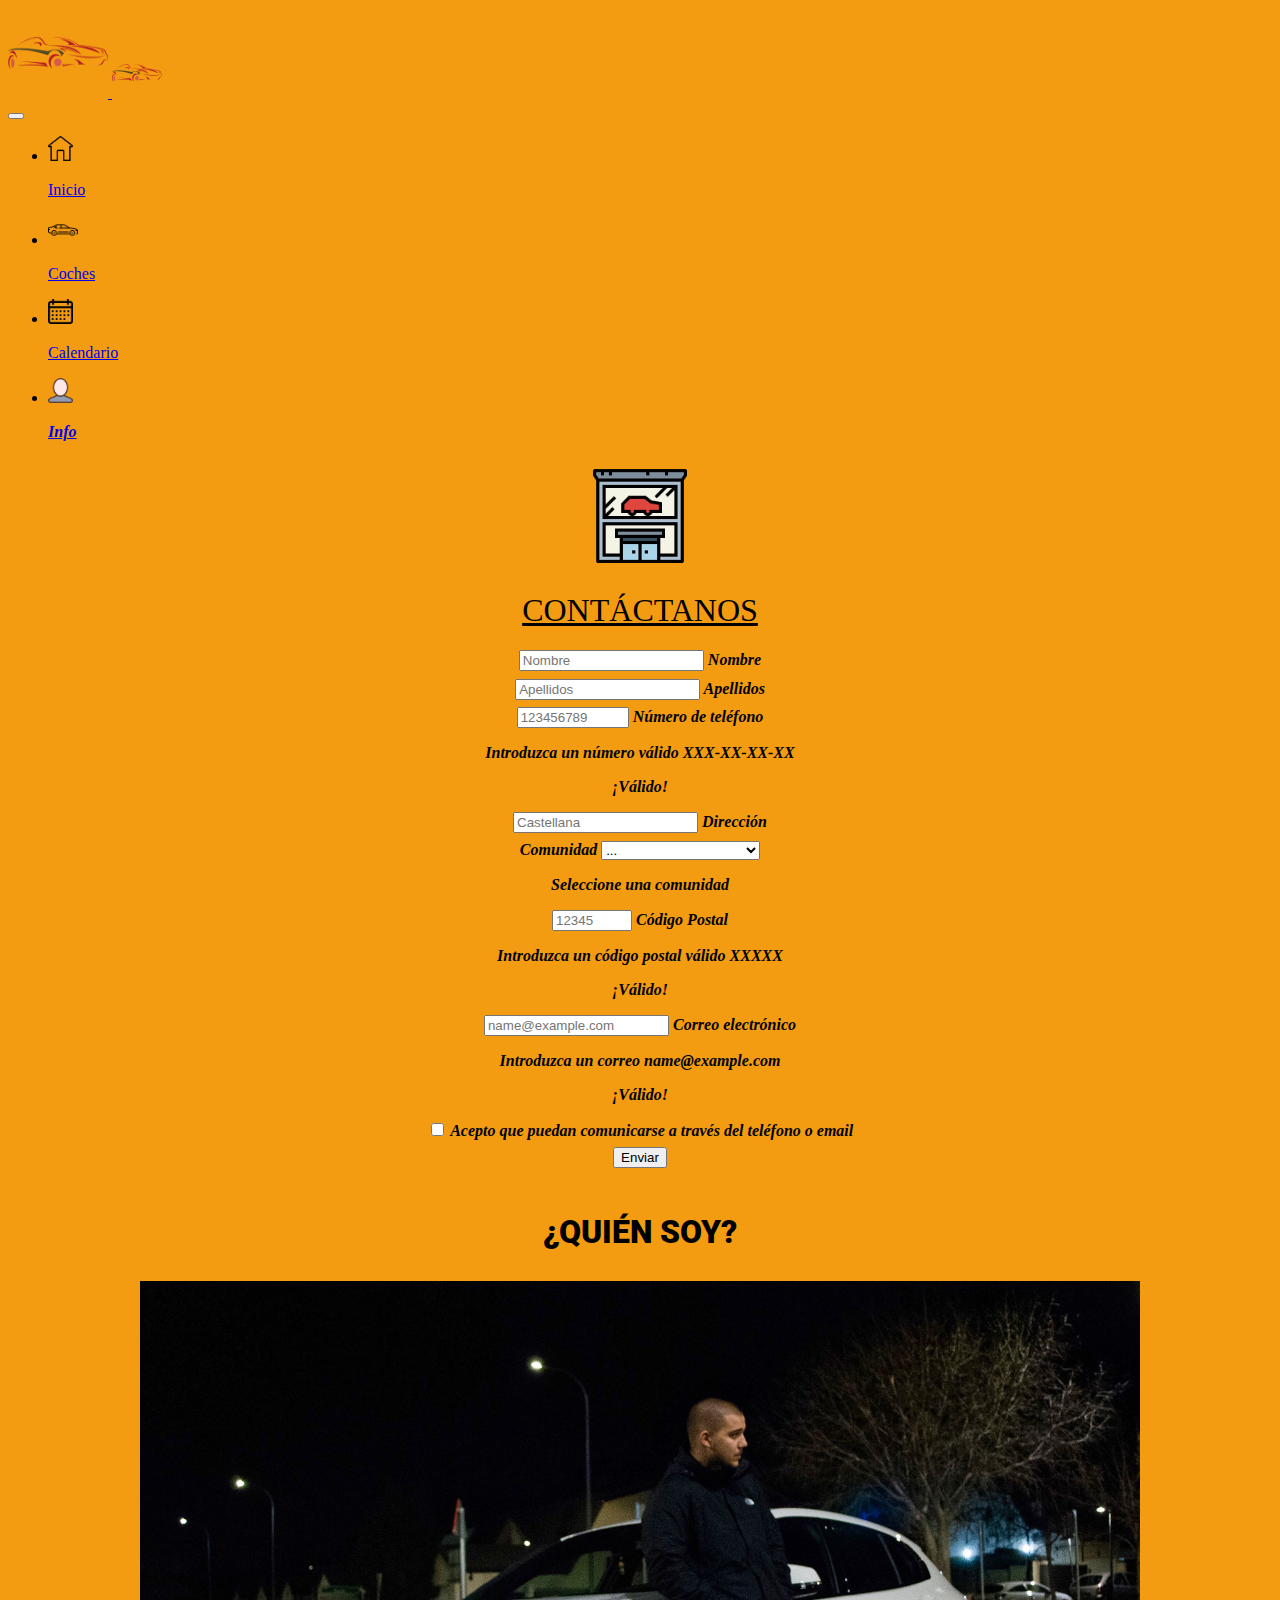
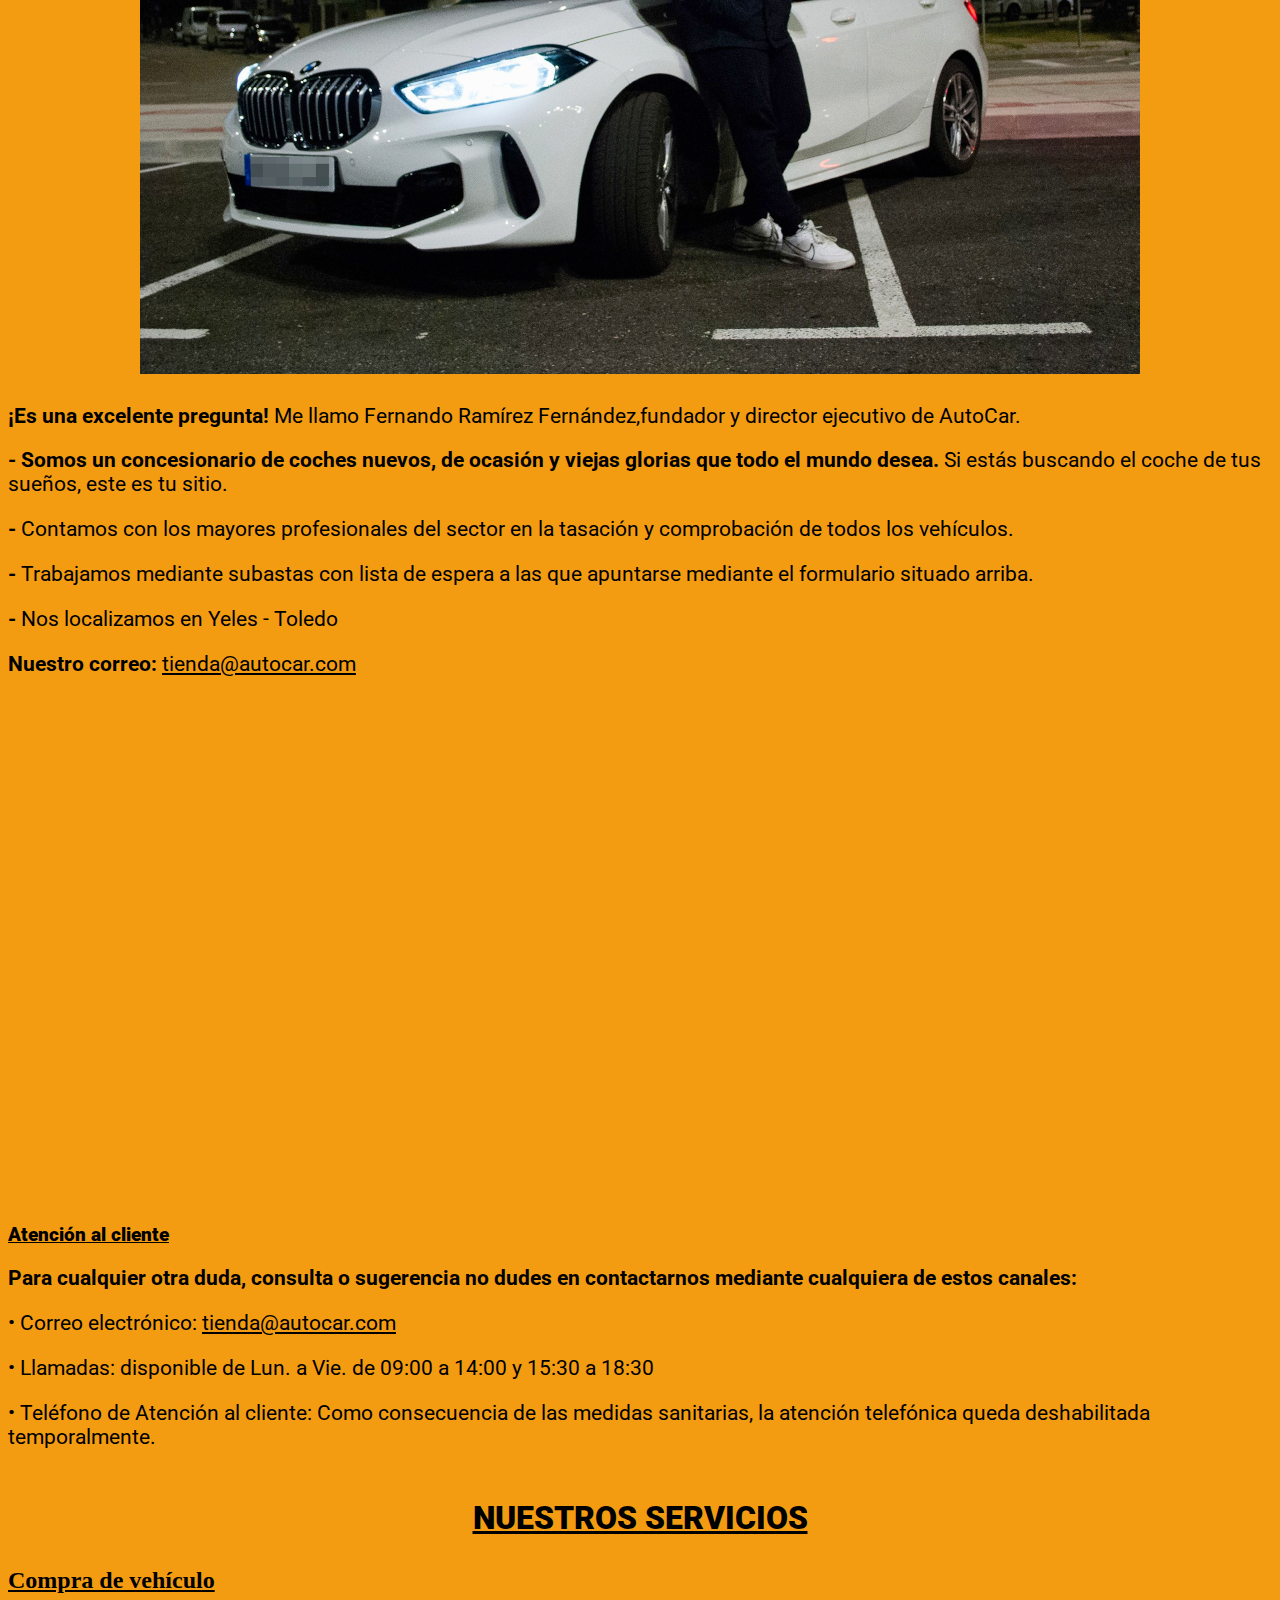
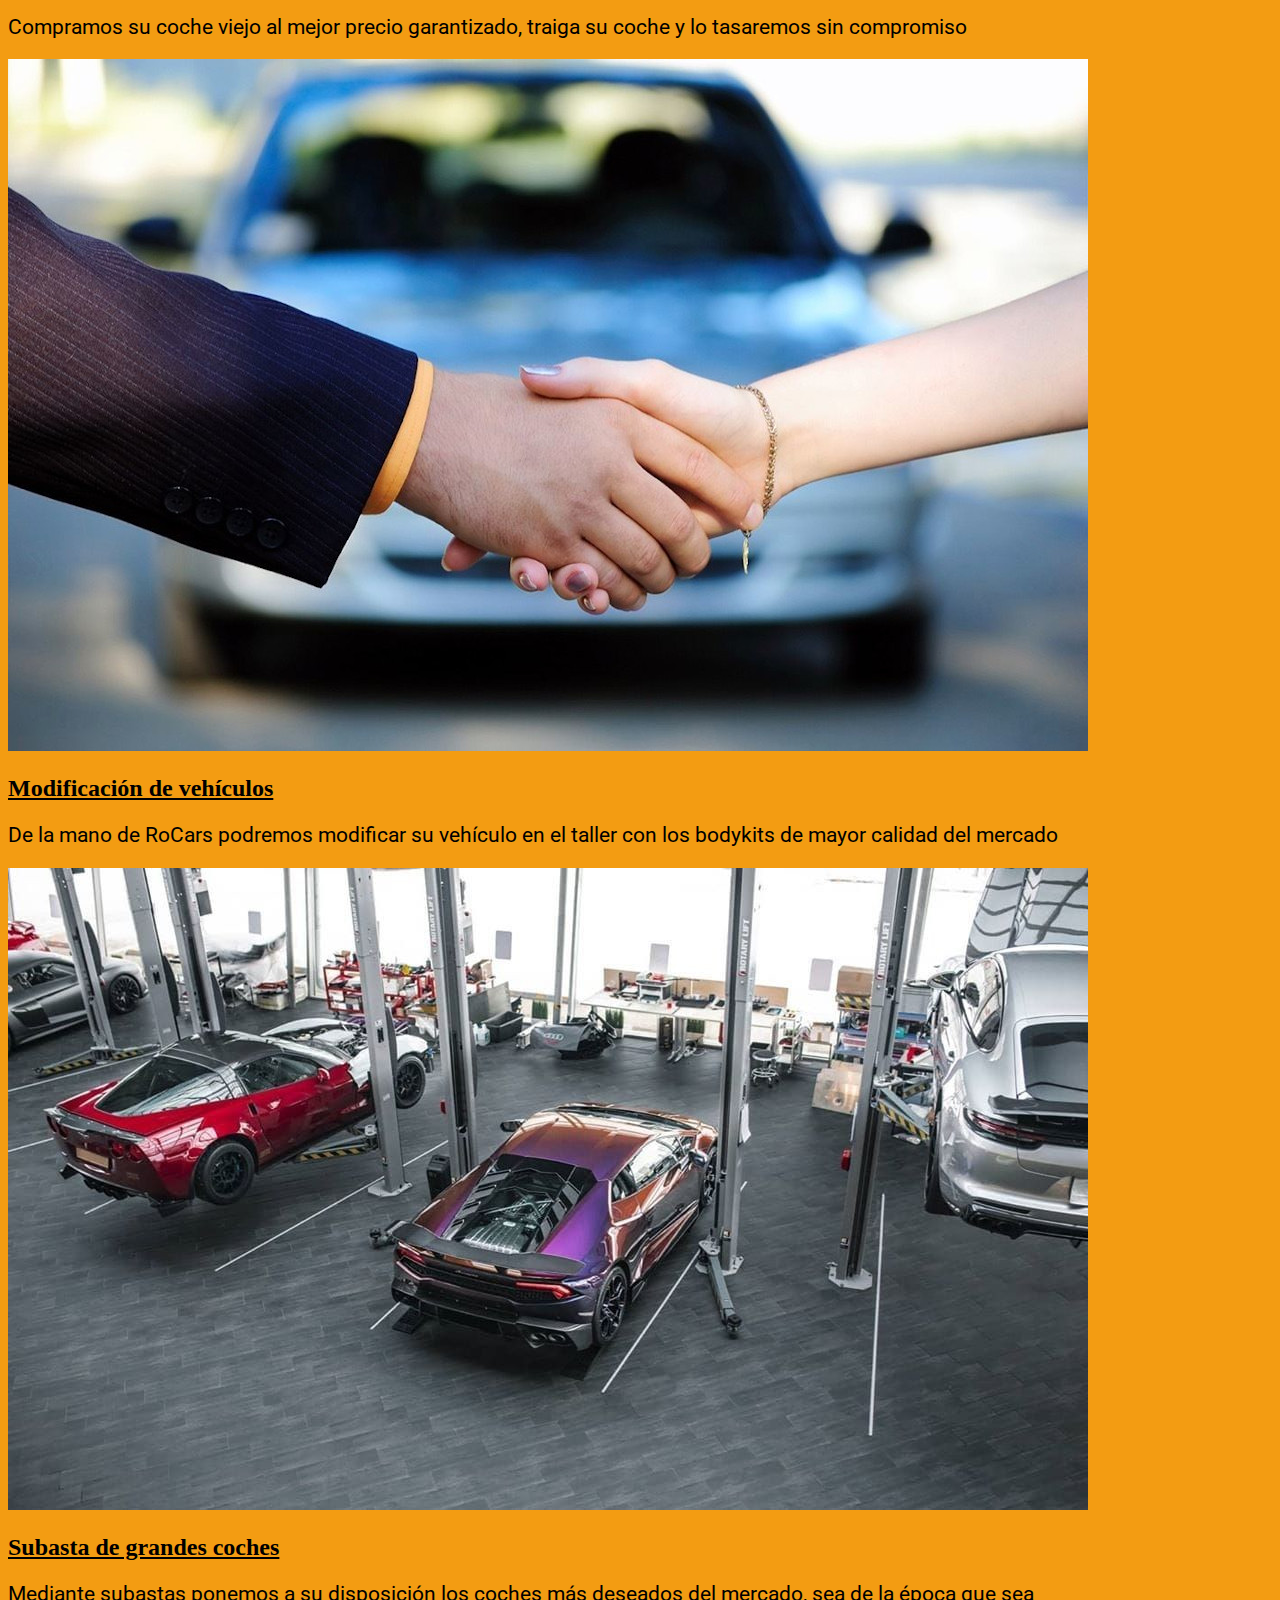
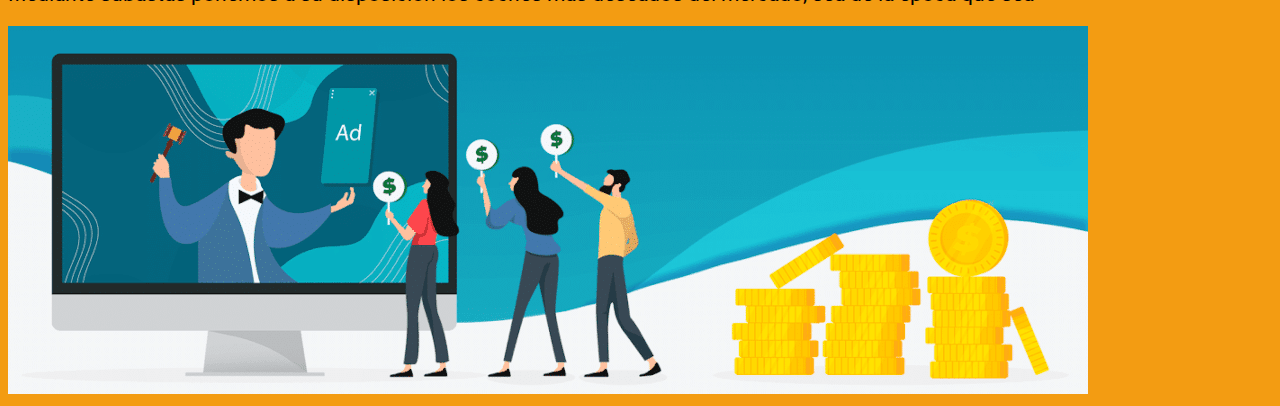
<file: info.html>
<!doctype html>
<html lang="en">

<head>
  <!-- Required meta tags -->
  <meta charset="utf-8">
  <meta name="viewport" content="width=device-width, initial-scale=1">
  <link rel="icon" href="IMG/cabecera.png">
  <!--Google fonts-->
  <link rel="preconnect" href="https://fonts.googleapis.com">
  <link rel="preconnect" href="https://fonts.gstatic.com" crossorigin>
  <link href="https://fonts.googleapis.com/css2?family=Roboto:wght@300&display=swap" rel="stylesheet">
  <!-- Animaciones -->
  <link rel="stylesheet" href="https://cdnjs.cloudflare.com/ajax/libs/animate.css/4.1.1/animate.min.css" />
  <!-- Bootstrap CSS -->
  <link href="https://cdn.jsdelivr.net/npm/bootstrap@5.0.2/dist/css/bootstrap.min.css" rel="stylesheet" integrity="sha384-EVSTQN3/azprG1Anm3QDgpJLIm9Nao0Yz1ztcQTwFspd3yD65VohhpuuCOmLASjC" crossorigin="anonymous">
  <link rel="stylesheet" href="CSS/css.css">
  <title>AutoCar</title>
</head>

<body>
  <!-- creo el formulario dando la clase required para obligar al usuario a introducirlo-->
  <nav class="navbar sticky-top navbar-expand-lg navbar-light bg-light shadow">
    <div class="container-fluid">
      <div class="d-flex flex-grow-1">
        <span class="w-100 d-lg-none d-block"></span>
        <a class="navbar-brand d-none d-lg-inline-block" href="index.html">
          <img src="IMG/logo.png" alt="LOGO" width="100px" height="90px">
        </a>
        <a class="navbar-brand-two mx-auto d-lg-none d-inline-block" href="#">
          <img src="IMG/logo.png" alt="LOGO" width="50px" height="50px">
        </a>
        <div class="w-100 text-right">
          <button class="navbar-toggler" type="button" data-bs-toggle="collapse" data-bs-target="#myNavbar">
            <span class="navbar-toggler-icon"></span>
          </button>
        </div>
      </div>
      <div class="collapse navbar-collapse flex-grow-1 text-right" id="myNavbar">
        <ul class="navbar-nav ms-auto flex-nowrap">
          <li class="nav-item">
            <a href="index.html" class="nav-link m-2 menu-item nav-active">
              <div class="container">
                <div class="row">
                  <div class="col-6 text-right" id="menu">
                    <img src="IMG/home.png" alt="HOME" width="25px" height="25px">
                  </div>
                  <div class="col-6">
                    <p>Inicio</p>
                  </div>
                </div>
              </div>
            </a>
          </li>
          <li class="nav-item">
            <a href="coches.html" class="nav-link m-2 menu-item nav-active">
              <div class="container">
                <div class="row">
                  <div class="col-6 text-right" id="menu">
                    <img src="IMG/sedan.png" alt="HOME" width="30px" height="30px">
                  </div>
                  <div class="col-6">
                    <p>Coches</p>
                  </div>
                </div>
              </div>
            </a>
          </li>
          <li class="nav-item">
            <a href="calendario.html" class="nav-link m-2 menu-item nav-active">
              <div class="container">
                <div class="row">
                  <div class="col-6 text-right" id="menu">
                    <img src="IMG/calendar.png" alt="HOME" width="25px" height="25px">
                  </div>
                  <div class="col-6">
                    <p>Calendario</p>
                  </div>
                </div>
              </div>
            </a>
          </li>
          <li class="nav-item" id="select">
            <a href="info.html" class="nav-link m-2 menu-item nav-active">
              <div class="container">
                <div class="row">
                  <div class="col-6 text-right" id="menu">
                    <img src="IMG/usuario1.png" alt="HOME" width="25px" height="25px">
                  </div>
                  <div class="col-6">
                    <p>Info</p>
                  </div>
                </div>
              </div>
            </a>
          </li>
        </ul>
      </div>
    </div>
  </nav>
  <div class="container animate__animated animate__fadeInUpBig" id="espacio">
    <form class="row g-4 justify-content-center needs-validation" id="form1" action="https://postman-echo.com/get" method="get" novalidate>
      <div class="col-sm-8 col-md-6 col-lg-4 bg-light rounded shadow formulario">
        <div class="col-12">
          <img width="100px" src="IMG/formulario.png" alt="logo">
        </div>
        <div class="col-12">
          <h1 style="text-decoration: underline">CONTÁCTANOS</h1>
        </div>
        <div class="col-12">
          <div class="form-floating">
            <input class="form-control" type="text" name="nombre" id="input-name" placeholder="Nombre" required>
            <label for="input-name">Nombre</label>
          </div>
        </div>
        <div class="col-12">
          <div class="form-floating">
            <input class="form-control" type="text" name="apellidos" id="input-apellidos" placeholder="Apellidos" required>
            <label for="input-apellidos">Apellidos</label>
          </div>
        </div>
        <div class="col-12">
          <div class="form-floating">
            <input class="form-control" type="number" name="telefono" id="input-tel" placeholder="123456789" min="100000000" max="999999999" required>
            <label for="input-tel">Número de teléfono</label>
            <div class="invalid-feedback">
              <p>Introduzca un número válido XXX-XX-XX-XX</p>
            </div>
            <div class="valid-feedback">
              <p>¡Válido!</p>
            </div>
          </div>
        </div>
        <div class="col-12">
          <div class="form-floating">
            <input type="text" class="form-control" name="dirección" id="input-calle" placeholder="Castellana" required>
            <label for="input-calle" class="form-label">Dirección</label>
          </div>
        </div>

        <div class="col-12">
          <label for="comunidad" class="form-label">Comunidad</label>
          <select class="form-select" name="comunidad" id="comunidad" required>
            <option selected disabled value="">...</option>
            <option>Andalucía</option>
            <option>Aragón</option>
            <option>Asturias</option>
            <option>Cantabria</option>
            <option>Comunidad de Madrid</option>
            <option>Castilla la Mancha</option>
            <option>Castilla y León</option>
            <option>Cataluña</option>
            <option>Comunidad Valenciana</option>
            <option>Extremadura</option>
            <option>Galicia</option>
            <option>La Rioja</option>
            <option>Murcia</option>
            <option>Navarra</option>
            <option>País Vasco</option>
          </select>
          <div class="invalid-feedback">
            <p>Seleccione una comunidad</p>
          </div>
        </div>
        <div class="col-12">
          <div class="form-floating">
            <input type="number" class="form-control" name="Codigo Postal" id="CP" placeholder="12345" min="10000" max="99999" required>
            <label for="CP">Código Postal</label>
            <div class="invalid-feedback">
              <p>Introduzca un código postal válido XXXXX</p>
            </div>
            <div class="valid-feedback">
              <p>¡Válido!</p>
            </div>
          </div>
        </div>
        <div class="col-12">
          <div class="form-floating">
            <input class="form-control" type="email" name="correo" id="input-mail" placeholder="name@example.com" required>
            <label for="input-mail">Correo electrónico</label>
            <div class="invalid-feedback">
              <p>Introduzca un correo name@example.com</p>
            </div>
            <div class="valid-feedback">
              <p>¡Válido!</p>
            </div>
          </div>
        </div>
        <div class="col-12">
          <div class="form-check">
            <input class="form-check-input" type="checkbox" value="" id="check" required>
            <label class="form-check-label" for="check">Acepto que puedan comunicarse a través del teléfono o email</label>
          </div>
        </div>
        <div class="">
          <button class="btn btn-primary" type="submit" name="button">Enviar</button>
        </div>

      </div>
    </form>
  </div>
  <div class="container" id="espacio">
    <div class="row">
      <div class="col-12 texto" align="center">
        <h1>¿QUIÉN SOY?</h1>
      </div>
      <div class="col-sm-12 col-md-12 col-lg-12 col-xl-6" align="center">
        <img class="img-fluid" src="IMG/fernando.jpg" alt="Foto alumno">
      </div>
      <div class="col-sm-12 col-md-12 col-lg-12 col-xl-6 texto" id="espacio" align="left">
        <p><strong>¡Es una excelente pregunta!</strong> Me llamo Fernando Ramírez Fernández,fundador y director ejecutivo de AutoCar.</p>
          <p><strong>- Somos un concesionario de coches nuevos, de ocasión y viejas glorias que todo el mundo desea.</strong> Si estás buscando el coche de tus sueños, este es tu sitio.</p>
          <p><strong>-</strong> Contamos con los mayores profesionales del sector en la tasación y comprobación de todos los vehículos.</p>
          <p><strong>-</strong> Trabajamos mediante subastas con lista de espera a las que apuntarse mediante el formulario situado arriba. </p>
          <p><strong>-</strong> Nos localizamos en Yeles - Toledo</p>
          <p> <strong>Nuestro correo: </strong><a href="mailto:tienda%40autocar.com">tienda&commat;autocar.com</a> </p><!--Utilizo el codigo ASCII para codificar con el código porciento-->
      </div>
      <div class="col-12 " id="espacio" align="center">
        <iframe src="https://www.google.com/maps/embed?pb=!1m18!1m12!1m3!1d3050.9480643291326!2d-3.8060536289327795!3d40.12116087184551!2m3!1f0!2f0!3f0!3m2!1i1024!2i768!4f13.1!3m3!1m2!1s0xd41f7203d7b14e9%3A0xe3b76502a63fdfca!2sYeles!5e0!3m2!1ses!2ses!4v1641226409325!5m2!1ses!2ses" width="75%" height="500" style="border:0;" allowfullscreen="" loading="lazy"></iframe>
      </div>
      <div class="col-12 texto">
        <h3>Atención al cliente</h3>
        <p> <strong>Para cualquier otra duda, consulta o sugerencia no dudes en contactarnos mediante cualquiera de estos canales:</strong> </p>
        <p>• Correo electrónico: <a href="mailto:tienda&commat;autocar&period;com">tienda&commat;autocar&period;com</a> </p> <!--aqui uso una codificación con entidades de HTML para los caracteres del correo-->
        <p>• Llamadas: disponible de Lun. a Vie. de 09:00 a 14:00 y 15:30 a 18:30</p>
        <p>• Teléfono de Atención al cliente: Como consecuencia de las medidas sanitarias, la atención telefónica queda deshabilitada temporalmente.</p>
      </div>
      <div class="col-12 texto" align="center" style="margin-top:50px;text-decoration: underline;">
        <h1>NUESTROS SERVICIOS</h1>
      </div>
      <div class="col-12 texto">
        <div class="servicio">
          <h2>Compra de vehículo</h2>
          <p>Compramos su coche viejo al mejor precio garantizado, traiga su coche y lo tasaremos sin compromiso</p>
          <img class="img-fluid"src="IMG/servicio1.jpg" alt="">
        </div>
        <div class="servicio">
          <h2>Modificación de vehículos</h2>
          <p>De la mano de RoCars podremos modificar su vehículo en el taller con los bodykits de mayor calidad del mercado</p>
          <img class="img-fluid" src="IMG/servicio2.jpg" alt="taller tuning">
        </div>
        <h2>Subasta de grandes coches</h2>
        <p>Mediante subastas ponemos a su disposición los coches más deseados del mercado, sea de la época que sea</p>
        <img class="img-fluid" src="IMG/servicio3.png" alt="">
      </div>
    </div>
  </div>
  <script src="https://cdn.jsdelivr.net/npm/bootstrap@5.0.2/dist/js/bootstrap.bundle.min.js" integrity="sha384-MrcW6ZMFYlzcLA8Nl+NtUVF0sA7MsXsP1UyJoMp4YLEuNSfAP+JcXn/tWtIaxVXM" crossorigin="anonymous"></script>
  <script src="https://code.jquery.com/jquery-3.2.1.slim.min.js" integrity="sha384-KJ3o2DKtIkvYIK3UENzmM7KCkRr/rE9/Qpg6aAZGJwFDMVNA/GpGFF93hXpG5KkN" crossorigin="anonymous"></script>
  <script src="https://cdnjs.cloudflare.com/ajax/libs/popper.js/1.12.9/umd/popper.min.js" integrity="sha384-ApNbgh9B+Y1QKtv3Rn7W3mgPxhU9K/ScQsAP7hUibX39j7fakFPskvXusvfa0b4Q" crossorigin="anonymous"></script>
  <script src="https://maxcdn.bootstrapcdn.com/bootstrap/4.0.0/js/bootstrap.min.js" integrity="sha384-JZR6Spejh4U02d8jOt6vLEHfe/JQGiRRSQQxSfFWpi1MquVdAyjUar5+76PVCmYl" crossorigin="anonymous"></script>
  <script type="text/javascript" src="JS/js.js"></script>
</body>

</html>
</file>
<file: CSS/css.css>
body{
  background-color: #f39c12;
}
#select{
  font-weight: bold;
  font-style: italic;
}
li p:hover{
  color: #ffb400;
}
/*modificar el formaulario*/
.formulario{
  text-align: center;
  font-style: italic;
  font-weight: bold;
}
.formulario div{
  margin-top: 7.5px;
}
.formulario button{
  margin-bottom: 20px;
}
.formulario div h1{
  font-weight:normal;
  font-style:normal;
}
/*modificar las fotos del carousel*/
.img_carousel{
  background-size: cover;
  position: relative;
  background-repeat: no-repeat;
  background-position: center;
  width: 100%;
  height: 300px;
  opacity: 0.4;
}
.carousel_text{
  font-style: arial;
  color: white;
  border-radius: 50px;
  opacity: 1;
  font-weight: bolder;
}
.carousel_text h5{
  font-size: 150%;
}
.carousel_text p{
  font-size: 115%;
}
.rocars :hover{
  background-color: black;
  border-radius: 1000px;
}
.main h1{
  margin-top: 50px;
  font-style: arial;
  letter-spacing: 3px;
  font-weight: 1000;
}

.main p{
  margin-top: 50px;
  font-size: 150%;
}
.fotorocar{
  background-color: white;
  margin-right: 1%;
  margin-top: 15px;
  margin-bottom: 10px;
  padding-bottom: 2%;
  padding-top: 2%;
  padding-right: 2%;
  padding-left: 2%;
}
.vermas button{
  font-weight: 500;
  font-size: 120%;
  border-radius: 50rem;
  background-color: #c0392b;
  color: white;
  box-shadow: 0px 0px 5px 1px black;
}

/*timeline*/

.title_timeline {
  margin-top: 50px;
  margin-bottom: 60px;
}
.title_timeline p {
	color: #2c3e50;
  font-size: 150%;
  font-weight: 500;
}
.title_timeline h4 {
	text-transform: capitalize;
	font-size: 250%;
	margin-bottom: 15px;
	font-weight: 800;
}
.timeline_espacio div{
  margin-bottom: 20px;
}
.borde1{border-right: solid;
border-color: #8e44ad;}

.timeline_image{
  border-radius: 1rem;
}
.aqui{
  width: 6rem;
}
.contenido_timeline span{
  color: #ecf0f1;
  font-weight: 700;
  font-size: 150%;
}
.contenido_timeline h4{
  text-transform: capitalize;
  font-size: 150%;
  font-weight: 800;

}
.contenido_timeline p{
  font-size: 110%;
  font-family: 'Roboto', sans-serif;
  color: #2c3e50;
}

/*modificar quienes somos*/
#espacio{
  margin-top: 2%;
}
.texto p{
  font-size: 130%;
  font-family: 'Roboto', sans-serif;
}
.texto h1{
  font-weight: 900;
  margin-bottom: 30px;
  font-family: 'Roboto', sans-serif;
}
.texto h3{
  font-weight: 900;
  font-family: 'Roboto', sans-serif;
  text-decoration: underline;
}
.texto h2{
  text-decoration: underline;
  font-weight: 700;
}
.texto a{
  color: black;
}
/*galería*/
.gal h1{
  text-transform: capitalize;
  margin-top: 20px;
  font-family: 'Roboto', sans-serif;
  font-weight: 900 !important;
}
.gal p{
  font-size: 130%;
  font-family: 'Roboto', sans-serif;
}

/*separo cada elemento de la galería */
.galeria div{
margin-top: 10px;
}
.fondo_gal{
  height: 400px;
  background-position: center;
  background-repeat: no-repeat;
  background-size: cover;
}
.texto_gal{
  background-color: rgba(44, 62, 80,0.8);
  color: white;
  text-align: center;
}
.galeria h1:hover {
  color: #f1c40f;
}
.galeria h3:hover {
  color: #f1c40f;
}
/*cookies*/
.cookies{
display:none;
background-color: white;
padding: 20px;
width: 80%;
max-width: 500px;
border-radius: 10px;
position: fixed;
bottom:20px;
left: 20px;
box-shadow: 0px 2px 20px 10px rgba(222,222,222,0.25)
}
.cookies p{
  font-size: 130%;
  font-family: 'Roboto', sans-serif;
}
.cookies.activo{
  display: block;
}
</file>
